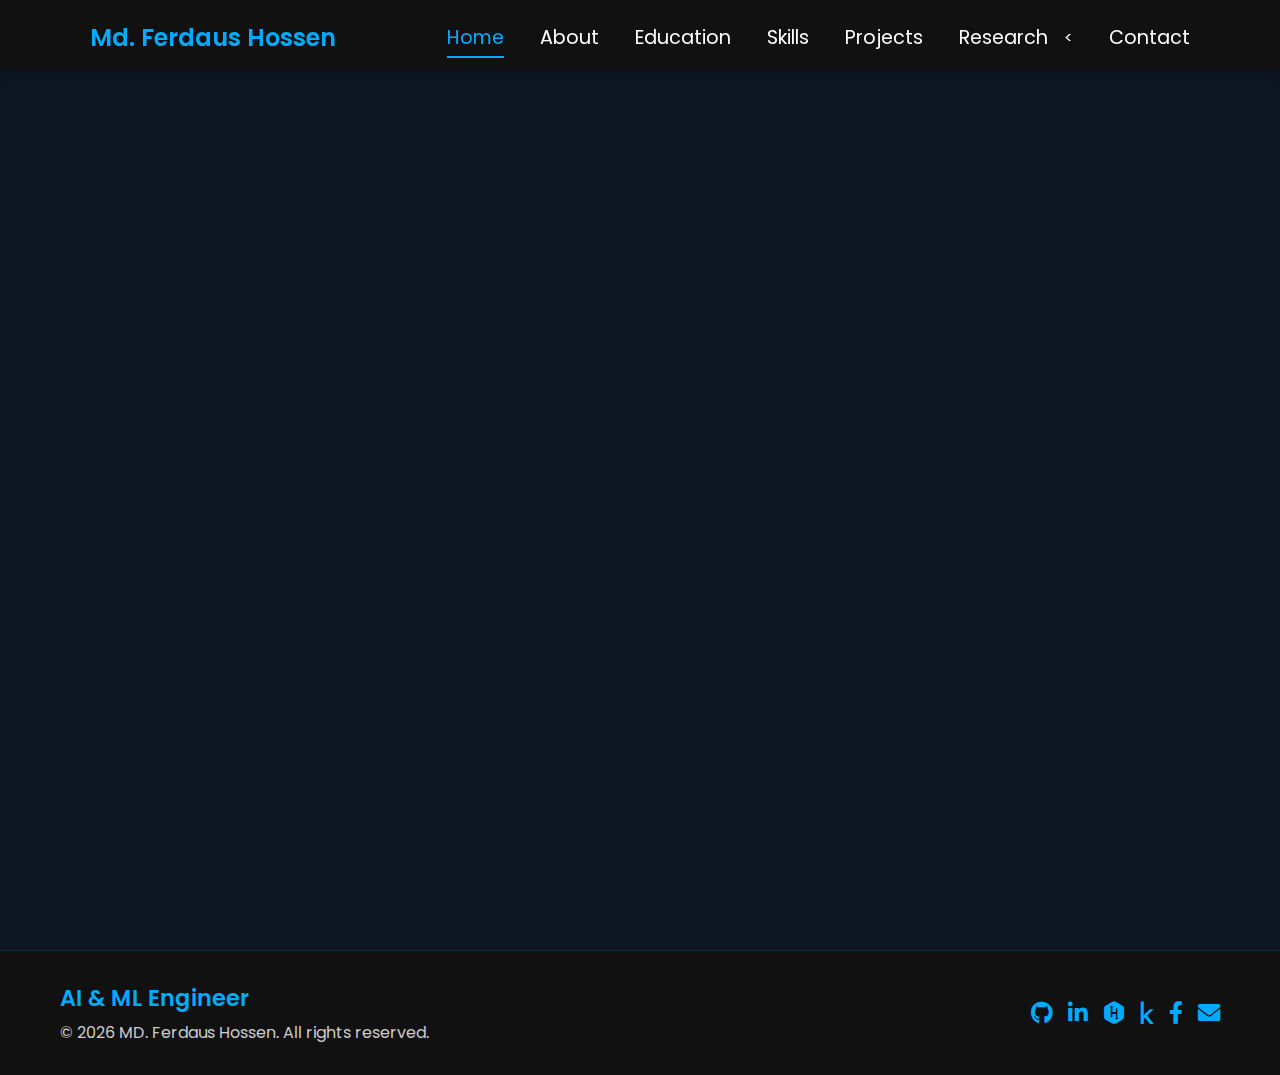
<file: index.html>
<!DOCTYPE html>
<html lang="en">

<head>
    <meta charset="UTF-8" />
    <meta name="viewport" content="width=device-width, initial-scale=1.0">
    <title>Home</title>

    <!-- Font Awesome for icons -->
    <link rel="stylesheet" href="https://cdnjs.cloudflare.com/ajax/libs/font-awesome/6.0.0/css/all.min.css" />
    <!-- Google Fonts -->
    <link href="https://fonts.googleapis.com/css2?family=Poppins:wght@300;400;600&display=swap" rel="stylesheet" />
    <link rel="stylesheet" href="style-responsive.css" />
</head>

<body>
    <!-- Navigation -->
    <header>
        <nav>
            <div class="logo">
                <a href="index.html">Md. Ferdaus Hossen</a>
            </div>
            <div class="hamburger" aria-label="Menu" aria-expanded="false" role="button" tabindex="0">
                <span class="bar"></span>
                <span class="bar"></span>
                <span class="bar"></span>
            </div>
            <ul class="nav-links">
                <li><a href="index.html" class="active">Home</a></li>
                <li><a href="about.html">About</a></li>
                <li><a href="education.html">Education</a></li>
                <li><a href="skills.html">Skills</a></li>
                <li><a href="projects.html">Projects</a></li>
                <li><a href="research.html">Research</a></li>
                < <li><a href="contact.html">Contact</a></li>
            </ul>
        </nav>
    </header>

    <!-- HERO SECTION -->
    <section class="hero-section">
        <!-- Profile Image at the top -->
        <div class="profile-image-container">
            <div class="blob-container">
                <img src="profile-image.png" alt="Md. Ferdaus Hossen" class="profile-image" />
            </div>
        </div>

        <!-- Content below the image -->
        <div class="hero-content">
            <h1>Hi, I'm <span id="typewriter-text">MD. Ferdaus Hossen</span></h1>
            <h2>AI & ML <span>ENGINEER</span></h2>
            <p class="hero-description">
                Computer Science & Engineering student. Specializing in Artificial Intelligence & Machine Learning.
            </p>
            <div class="hero-btns">
                <a href="skills.html" class="btn">View Projects</a>
                <a href="contact.html" class="btn-secondary">Contact Me</a>
            </div>
        </div>
    </section>

    <!-- Footer -->
    <footer>
        <div class="footer-content">
            <div class="footer-left">
                <h3>AI & ML Engineer</h3>
                <p>&copy; 2026 MD. Ferdaus Hossen. All rights reserved.</p>
            </div>
            <div class="footer-right">
                <div class="footer-socials">
                    <a href="https://github.com/Ferdaus71" class="social-icon"><i class="fab fa-github"></i></a>
                    <a href="https://www.linkedin.com/in/ferdaus71/" class="social-icon"><i class="fab fa-linkedin-in"></i></a>
                    <a href="https://www.hackerrank.com/profile/Ferdaus71" class="social-icon"><i class="fab fa-hackerrank"></i></a>
                    <a href="https://www.kaggle.com/ferdaushassan" class="social-icon"><i class="fab fa-kaggle"></i></a>
                    <a href="https://www.facebook.com/ferdaus.hassan.1184" class="social-icon"><i class="fab fa-facebook-f"></i></a>
                    <a href="mailto:smferdaushassan@gmail.com" class="social-icon"><i class="fas fa-envelope"></i></a>
                </div>
            </div>

        </div>
        </div>
    </footer>

    <!-- JavaScript -->
    <script src="navigation.js"></script>
</body>

</html>
</file>
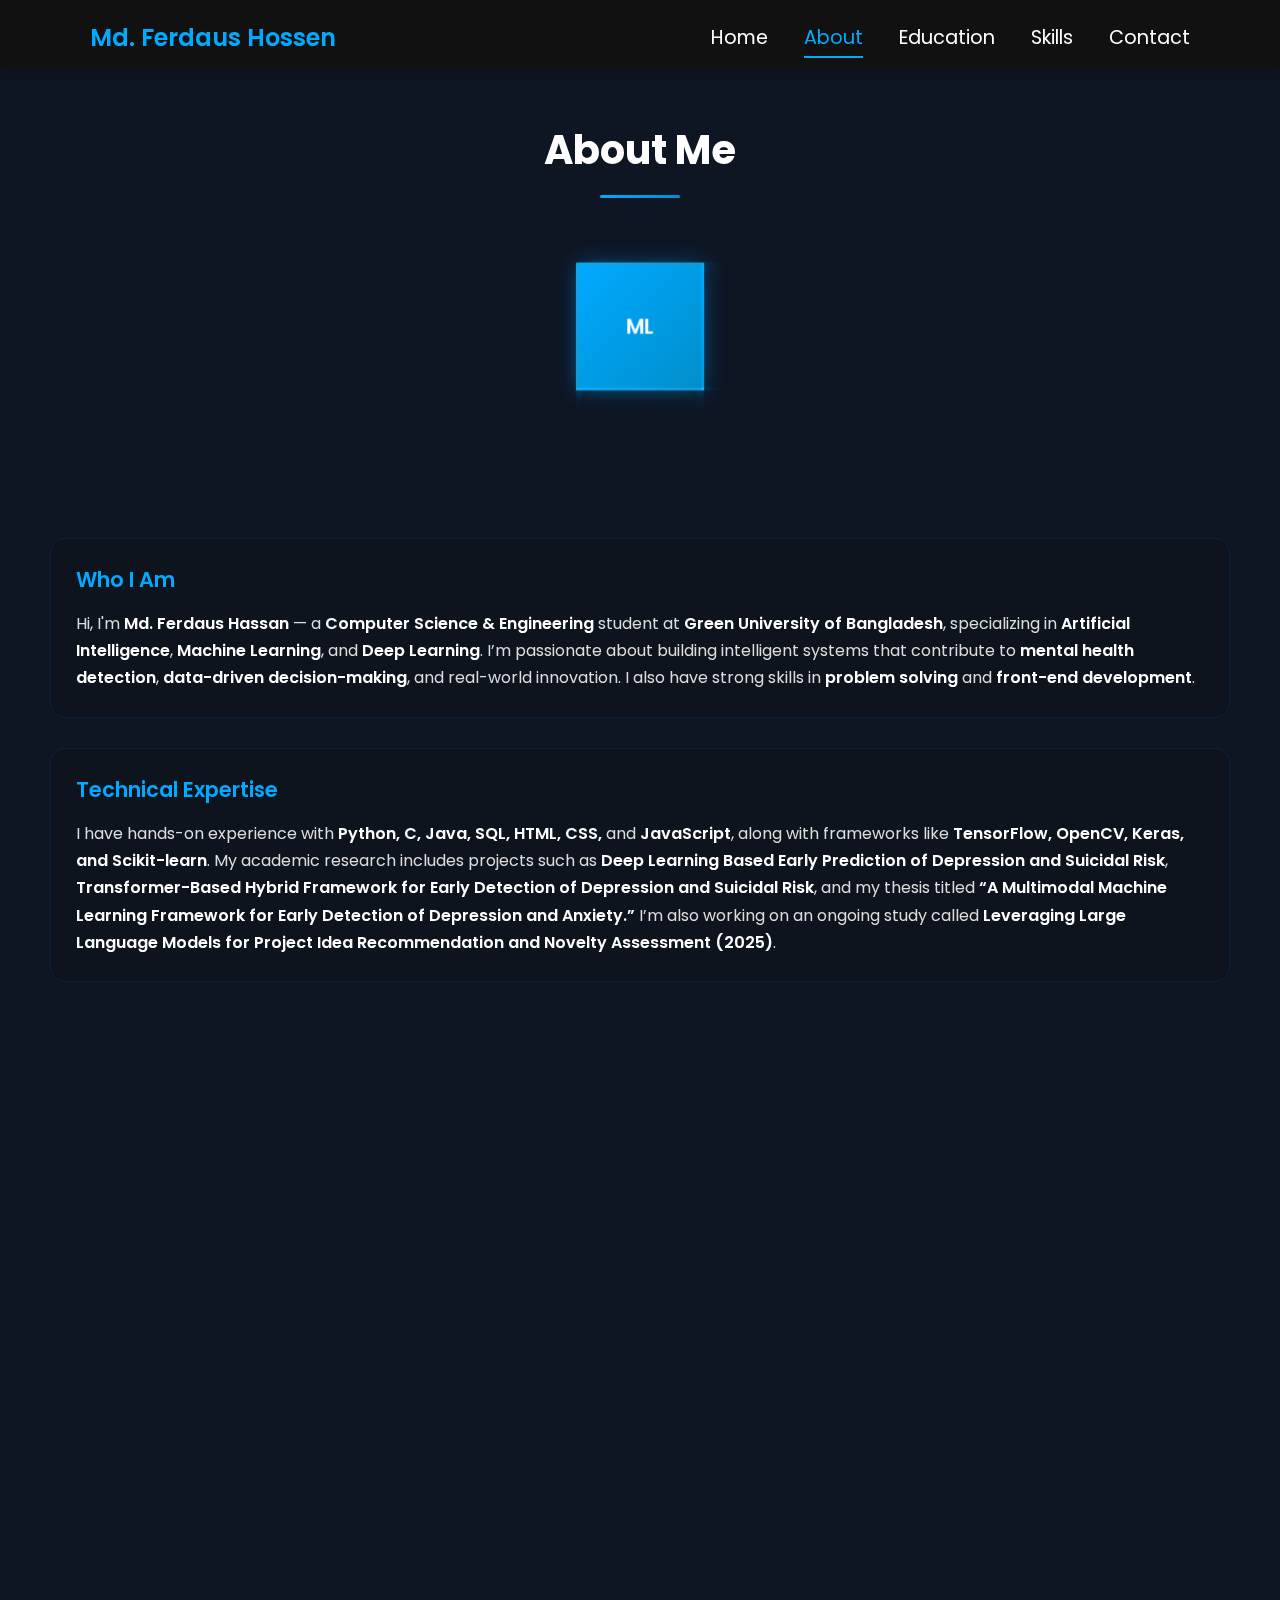
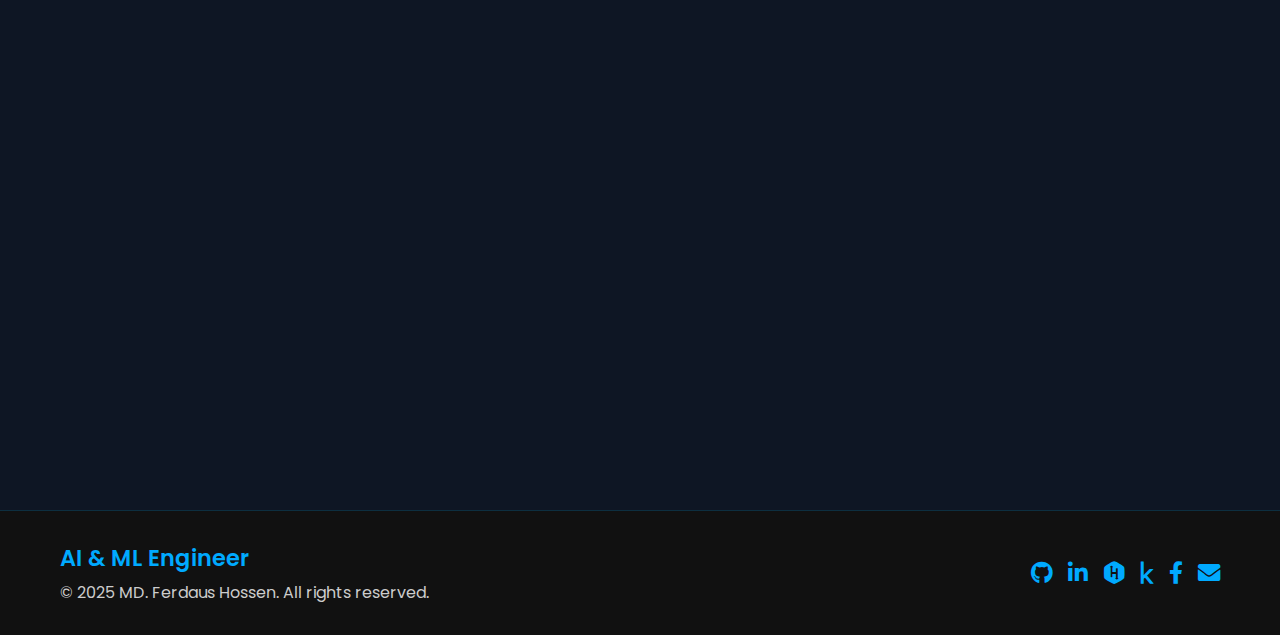
<file: about.html>
<!DOCTYPE html>
<html lang="en">

<head>
    <meta charset="UTF-8" />
    <meta name="viewport" content="width=device-width, initial-scale=1.0">
    <title>About</title>


    <link rel="stylesheet" href="https://cdnjs.cloudflare.com/ajax/libs/font-awesome/5.15.3/css/all.min.css" />
    <link href="https://fonts.googleapis.com/css2?family=Poppins:wght@300;400;600&display=swap" rel="stylesheet" />
    <link rel="stylesheet" href="style-responsive.css" />
</head>

<body>
    <!-- Navigation -->
    <header>
        <nav>
            <div class="logo">
                <a href="index.html">Md. Ferdaus Hossen</a>
            </div>
            <div class="hamburger" aria-label="Menu" aria-expanded="false" role="button" tabindex="0">
                <span class="bar"></span>
                <span class="bar"></span>
                <span class="bar"></span>
            </div>
            <ul class="nav-links">
                <li><a href="index.html">Home</a></li>
                <li><a href="about.html" class="active">About</a></li>
                <li><a href="education.html">Education</a></li>
                <li><a href="skills.html">Skills</a></li>
                <li><a href="contact.html">Contact</a></li>
            </ul>
        </nav>
    </header>

    <!-- About Section -->
    <section class="about-section">
        <div class="about-container">
            <div class="about-header">
                <h2>About Me</h2>
                <div class="about-3d-container">
                    <div class="cube">
                        <div class="face front">ML</div>
                        <div class="face back">AI</div>
                        <div class="face right">Python</div>
                        <div class="face left">Web</div>
                        <div class="face top">Data</div>
                        <div class="face bottom">SQL</div>
                    </div>
                </div>
            </div>

            <div class="about-content">
                <div class="about-text">
                    <div class="text-block">
                        <h3>Who I Am</h3>
                        <p>
                            Hi, I'm <strong>Md. Ferdaus Hassan</strong> — a <strong>Computer Science &amp; Engineering</strong> student at <strong>Green University of Bangladesh</strong>, specializing in <strong>Artificial Intelligence</strong>,
                            <strong>Machine Learning</strong>, and <strong>Deep Learning</strong>. I’m passionate about building intelligent systems that contribute to <strong>mental health detection</strong>, <strong>data-driven decision-making</strong>,
                            and real-world innovation. I also have strong skills in <strong>problem solving</strong> and <strong>front-end development</strong>.
                        </p>
                    </div>

                    <div class="text-block">
                        <h3>Technical Expertise</h3>
                        <p>
                            I have hands-on experience with <strong>Python, C, Java, SQL, HTML, CSS,</strong> and <strong>JavaScript</strong>, along with frameworks like <strong>TensorFlow, OpenCV, Keras, and Scikit-learn</strong>. My academic research
                            includes projects such as <strong>Deep Learning Based Early Prediction of Depression and Suicidal Risk</strong>,
                            <strong>Transformer-Based Hybrid Framework for Early Detection of Depression and Suicidal Risk</strong>, and my thesis titled
                            <strong>“A Multimodal Machine Learning Framework for Early Detection of Depression and Anxiety.”</strong> I’m also working on an ongoing study called <strong>Leveraging Large Language Models for Project Idea Recommendation and Novelty Assessment (2025)</strong>.
                        </p>
                    </div>

                    <div class="text-block">
                        <h3>Beyond Coding</h3>
                        <p>
                            Beyond technical work, I value <strong>leadership, collaboration,</strong> and <strong>community engagement</strong>. I’ve served as an <strong>Event Ambassador at Data Solution 360</strong> and actively participated in <strong>university events</strong>                            and <strong>volunteer programs</strong>, fostering teamwork and contributing to both academic and social initiatives.
                        </p>
                    </div>

                    <div class="text-block">
                        <h3>Personal Interests</h3>
                        <p>
                            Outside of tech, I enjoy <strong>cricket, badminton, gardening, traveling,</strong> and <strong>watching movies</strong>. I’m also deeply interested in exploring <strong>AI ethics, mental health research,</strong> and <strong>human-AI interaction</strong>.
                        </p>
                    </div>

                    <div class="text-block">
                        <h3>My Mission</h3>
                        <p>
                            My mission is to harness the power of <strong>Artificial Intelligence</strong>, <strong>Machine Learning</strong>, and <strong>Large Language Models</strong> to build scalable, ethical, and human-centered AI systems that make
                            a meaningful impact on society — especially in healthcare and mental well-being.
                        </p>
                    </div>
                </div>

                <div class="about-stats">
                    <div class="stat card-glow card-glow-hover card-glow-active">
                        <h3>1+</h3>
                        <p>Years Experience</p>
                    </div>
                    <div class="stat card-glow card-glow-hover card-glow-active">
                        <h3>7+</h3>
                        <p>Projects Completed</p>
                    </div>
                    <div class="stat card-glow card-glow-hover card-glow-active">
                        <h3>20+</h3>
                        <p>Happy Clients</p>
                    </div>
                </div>

                <div class="about-actions">
                    <a href="Ferdaus_s_CV.pdf" class="btn">Download CV</a>
                </div>
            </div>
        </div>
    </section>


    <!-- Footer -->
    <footer>
        <div class="footer-content">
            <div class="footer-left">
                <h3>AI & ML Engineer</h3>
                <p>&copy; 2025 MD. Ferdaus Hossen. All rights reserved.</p>
            </div>
            <div class="footer-right">
                <div class="footer-socials">
                    <a href="https://github.com/Ferdaus71" class="social-icon"><i class="fab fa-github"></i></a>
                    <a href="https://www.linkedin.com/in/ferdaus71/" class="social-icon"><i class="fab fa-linkedin-in"></i></a>
                    <a href="https://www.hackerrank.com/profile/Ferdaus71" class="social-icon"><i class="fab fa-hackerrank"></i></a>
                    <a href="https://www.kaggle.com/ferdaushassan" class="social-icon"><i class="fab fa-kaggle"></i></a>
                    <a href="https://www.facebook.com/ferdaus.hassan.1184" class="social-icon"><i class="fab fa-facebook-f"></i></a>
                    <a href="mailto:smferdaushassan@gmail.com" class="social-icon"><i class="fas fa-envelope"></i></a>
                </div>
            </div>

        </div>
        </div>
    </footer>

    <script src="navigation.js"></script>

</body>

</html>
</file>
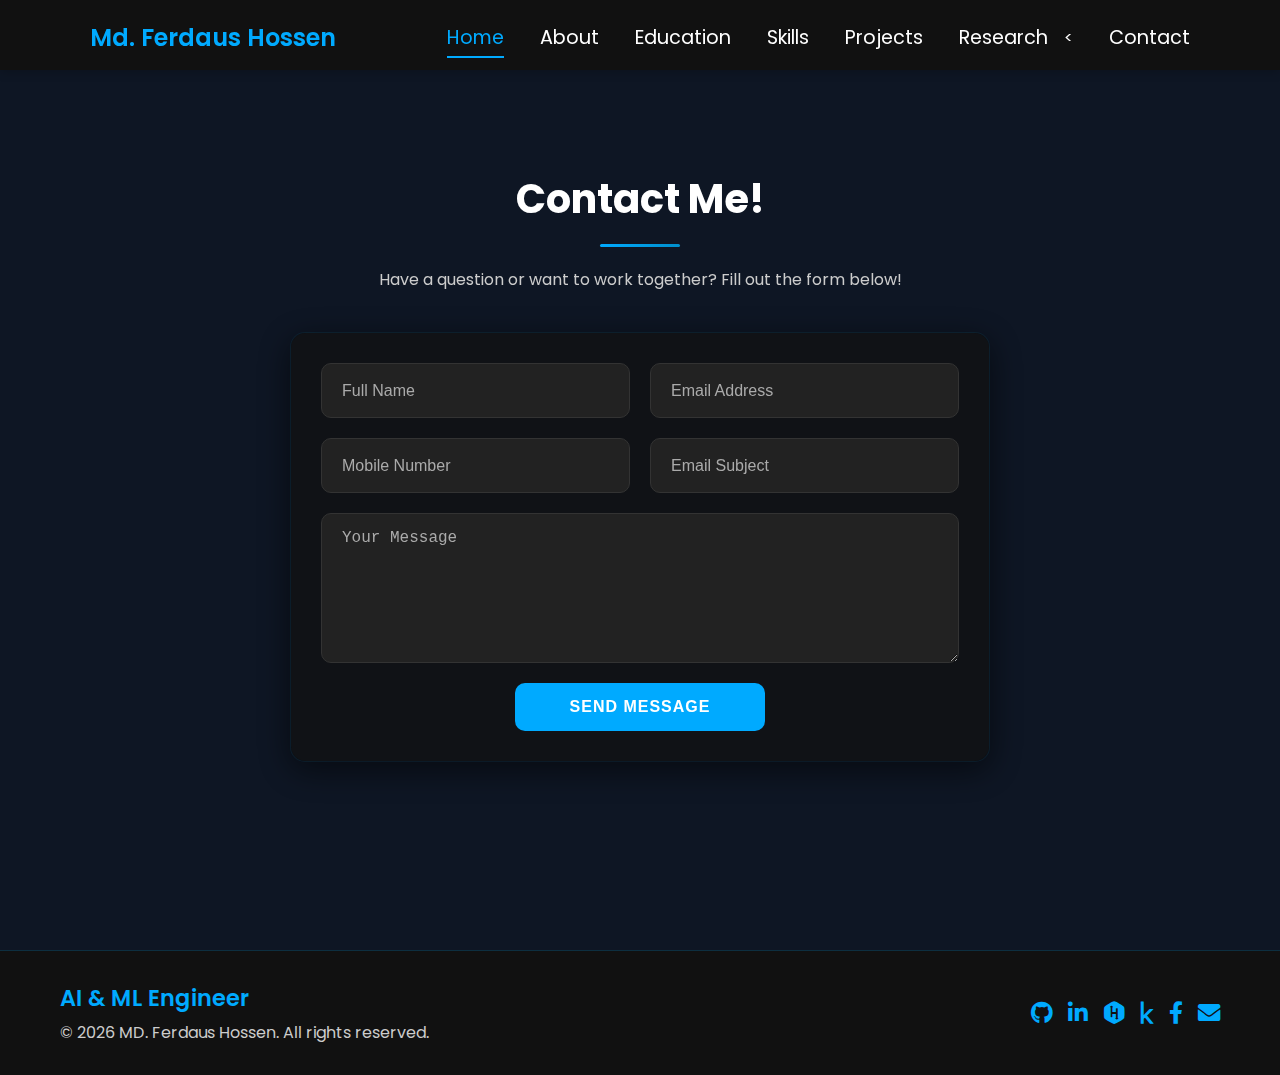
<file: contact.html>
<!DOCTYPE html>
<html lang="en">

<head>
    <meta charset="UTF-8" />
    <meta name="viewport" content="width=device-width, initial-scale=1.0">
    <title>Contact</title>
    <link rel="stylesheet" href="https://cdnjs.cloudflare.com/ajax/libs/font-awesome/5.15.3/css/all.min.css" />
    <link href="https://fonts.googleapis.com/css2?family=Poppins:wght@300;400;600&display=swap" rel="stylesheet" />
    <link rel="stylesheet" href="style-responsive.css" />
    <script src="navigation.js" defer></script>

</head>

<body>
    <!-- Navigation -->
    <header>
        <nav>
            <div class="logo">
                <a href="index.html">Md. Ferdaus Hossen</a>
            </div>
            <div class="hamburger" aria-label="Menu" aria-expanded="false" role="button" tabindex="0">
                <span class="bar"></span>
                <span class="bar"></span>
                <span class="bar"></span>
            </div>
            <ul class="nav-links">
                <li><a href="index.html" class="active">Home</a></li>
                <li><a href="about.html">About</a></li>
                <li><a href="education.html">Education</a></li>
                <li><a href="skills.html">Skills</a></li>
                <li><a href="projects.html">Projects</a></li>
                <li><a href="research.html">Research</a></li>
                < <li><a href="contact.html">Contact</a></li>
            </ul>
        </nav>
    </header>

    <!-- Contact Section -->
    <section class="contact-section">
        <h2>Contact Me!</h2>
        <p>Have a question or want to work together? Fill out the form below!</p>
        <div id="form-container" class="card-glow card-glow-hover card-glow-active">
            <form name="contactForm" onsubmit="handleSubmit(event)">
                <div class="form-row">
                    <input type="text" name="name" placeholder="Full Name" required />
                    <input type="email" name="email" placeholder="Email Address" required />
                </div>
                <div class="form-row">
                    <input type="tel" name="phone" placeholder="Mobile Number" required />
                    <input type="text" name="subject" placeholder="Email Subject" required />
                </div>
                <textarea name="message" placeholder="Your Message" rows="5" required></textarea>
                <button type="submit" class="contact-submit">Send Message</button>
            </form>
        </div>
        <div id="thank-you" class="thank-you-card">
            <h2>Thank You!</h2>
            <p>Your message has been sent successfully. I'll get back to you soon.</p>
        </div>
    </section>

    <!-- Footer -->
    <footer>
        <div class="footer-content">
            <div class="footer-left">
                <h3>AI & ML Engineer</h3>
                <p>&copy; 2026 MD. Ferdaus Hossen. All rights reserved.</p>
            </div>
            <div class="footer-right">
                <div class="footer-socials">
                    <a href="https://github.com/Ferdaus71" class="social-icon"><i class="fab fa-github"></i></a>
                    <a href="https://www.linkedin.com/in/ferdaus71/" class="social-icon"><i class="fab fa-linkedin-in"></i></a>
                    <a href="https://www.hackerrank.com/profile/Ferdaus71" class="social-icon"><i class="fab fa-hackerrank"></i></a>
                    <a href="https://www.kaggle.com/ferdaushassan" class="social-icon"><i class="fab fa-kaggle"></i></a>
                    <a href="https://www.facebook.com/ferdaus.hassan.1184" class="social-icon"><i class="fab fa-facebook-f"></i></a>
                    <a href="mailto:smferdaushassan@gmail.com" class="social-icon"><i class="fas fa-envelope"></i></a>
                </div>
            </div>

        </div>
        </div>
    </footer>
    <script>
        async function handleSubmit(event) {
            event.preventDefault();
            const form = event.target;
            const formData = new FormData(form);

            try {
                const response = await fetch(""
                    https: //formspree.io/f/mbdlwvae", {
                    method: "POST",
                    headers: {
                        'Accept': 'application/json',
                    },
                    body: formData,
                });

            if (response.ok) {
                document.getElementById('form-container').style.display = 'none';
                document.getElementById('thank-you').style.display = 'block';
            } else {
                alert('There was a problem submitting your message. Please try again.');
            }
        } catch (error) {
            console.error('Error:', error);
            alert('There was a problem submitting your message. Please try again.');
        }
        }
    </script>
</body>

</html>
</file>
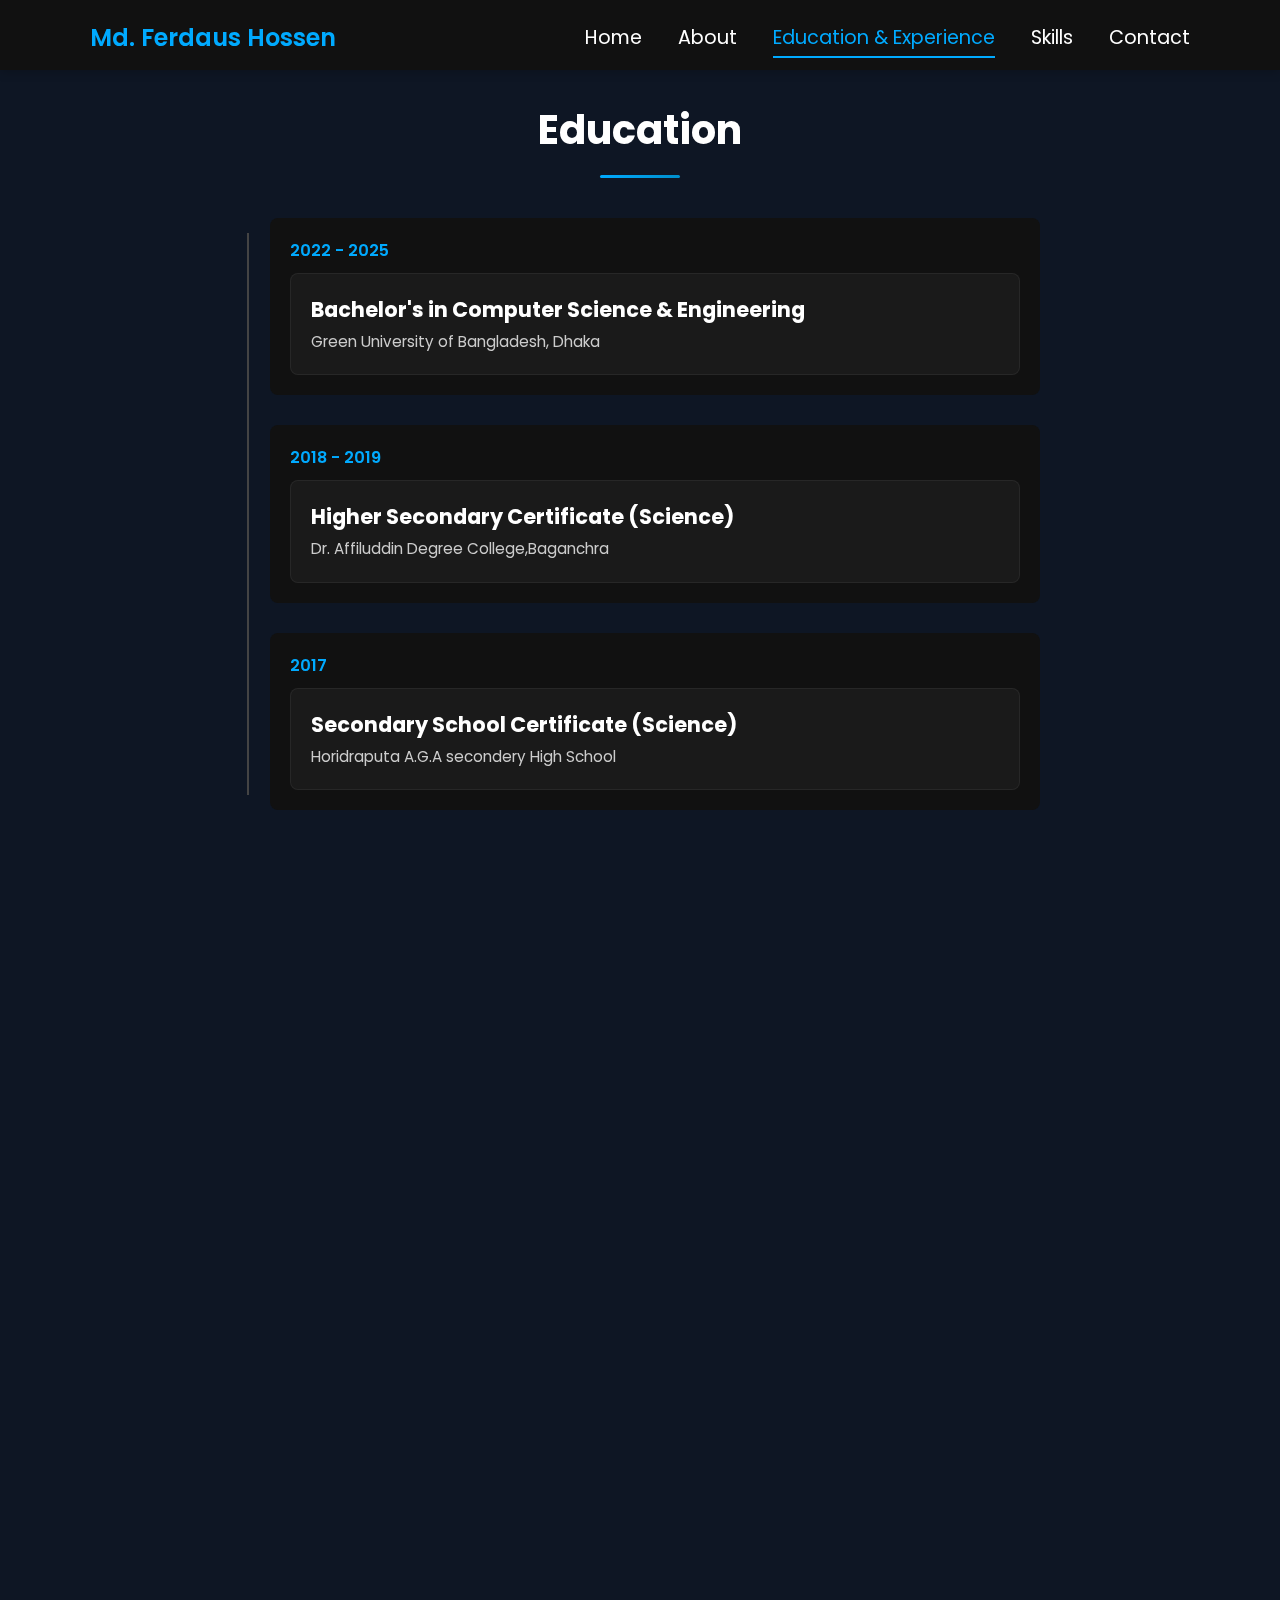
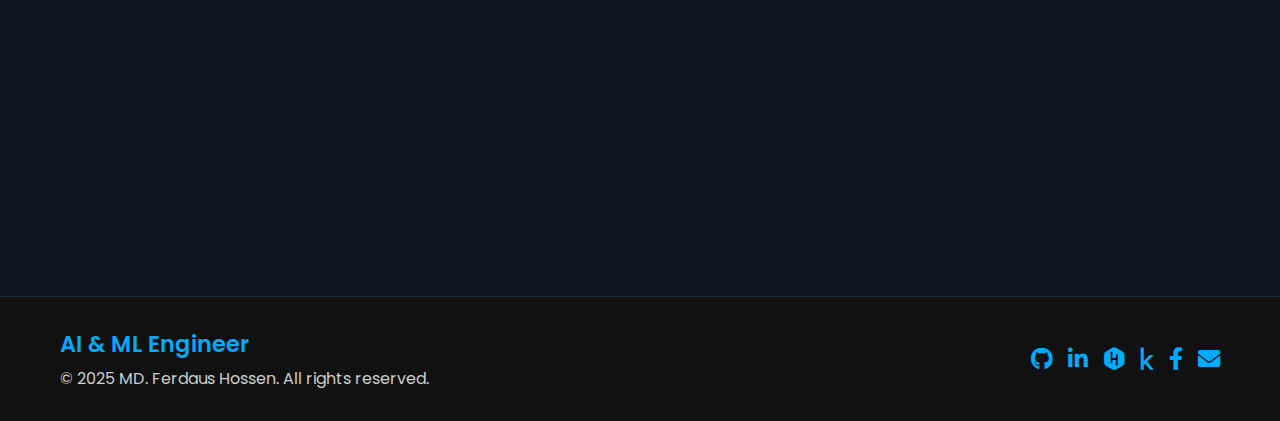
<file: education.html>
<!DOCTYPE html>
<html lang="en">

<head>
    <meta charset="UTF-8" />
    <title>Education & Experience</title>
    <meta name="viewport" content="width=device-width, initial-scale=1.0" />
    <!-- Font Awesome for icons -->
    <link rel="stylesheet" href="https://cdnjs.cloudflare.com/ajax/libs/font-awesome/5.15.3/css/all.min.css" />
    <!-- Google Fonts -->
    <link href="https://fonts.googleapis.com/css2?family=Poppins:wght@300;400;600&display=swap" rel="stylesheet" />
    <!-- Main CSS -->
    <link rel="stylesheet" href="style-responsive.css" />
</head>

<body>
    <!-- Navigation -->
    <header>
        <nav>
            <div class="logo">
                <a href="index.html">Md. Ferdaus Hossen</a>
            </div>
            <div class="hamburger">
                <span class="bar"></span>
                <span class="bar"></span>
                <span class="bar"></span>
            </div>
            <ul class="nav-links">
                <li><a href="index.html">Home</a></li>
                <li><a href="about.html">About</a></li>
                <li><a href="education.html" class="active">Education & Experience</a></li>
                <li><a href="skills.html">Skills</a></li>
                <li><a href="contact.html">Contact</a></li>
            </ul>
        </nav>
    </header>

    <!-- Education Section -->
    <section class="education-section">
        <h2>Education</h2>
        <div class="timeline">

            <!-- Timeline Item 2 -->
            <div class="timeline-item card-glow card-glow-hover card-glow-active">
                <div class="timeline-year">2022 - 2025</div>
                <div class="timeline-content">
                    <h3>Bachelor's in Computer Science & Engineering</h3>
                    <p>Green University of Bangladesh, Dhaka</p>
                </div>
            </div>
            <!-- Timeline Item 3 -->
            <div class="timeline-item card-glow card-glow-hover card-glow-active">
                <div class="timeline-year">2018 - 2019</div>
                <div class="timeline-content">
                    <h3>Higher Secondary Certificate (Science)</h3>
                    <p>Dr. Affiluddin Degree College,Baganchra</p>
                </div>
            </div>
            <!-- Timeline Item 4 -->
            <div class="timeline-item card-glow card-glow-hover card-glow-active">
                <div class="timeline-year">2017</div>
                <div class="timeline-content">
                    <h3>Secondary School Certificate (Science)</h3>
                    <p>Horidraputa A.G.A secondery High School</p>
                </div>
            </div>
            <!-- Additional Education Items as needed -->
        </div>
    </section>

    <!-- Experience Section -->
    <section class="experience-section">
        <style>
            .timeline-content h4 {
                margin: 5px 0 10px;
                font-size: 1rem;
                color: #f1eded;
            }
            
            .timeline-content p {
                font-size: 0.95rem;
                color: #ccc;
                line-height: 1.6;
            }
        </style>

        <h2>Experience</h2>
        <div class="timeline">
            <!-- Timeline Item 1 -->
            <div class="timeline-item card-glow card-glow-hover card-glow-active">
                <div class="timeline-year">18/10/2025 - present</div>
                <div class="timeline-content">
                    <h3>AI & ML Intern</h3>
                    <h4>ZanSoft Lab</h4>
                    <p>
                        Worked on developing intelligent systems using <strong>Machine Learning</strong> and <strong>Deep Learning</strong> models, focusing on <strong>data preprocessing, model training, and performance optimization</strong>. Contributed
                        to research involving <strong>mental health analysis</strong> and <strong>AI-driven predictive solutions</strong> under real-world datasets.
                    </p>
                </div>

            </div>
            <!-- Timeline Item 2 -->
            <div class="timeline-item card-glow card-glow-hover card-glow-active">
                <div class="timeline-year">30/10/2025 - 30/11/2025</div>
                <div class="timeline-content">
                    <h3>Machine Learning Intern</h3>
                    <h4>ZanSoft Lab</h4>
                    <p>Building and optimizing machine learning models using Python and TensorFlow to improve data-driven decision-making.</p>
                </div>
            </div>

            <!-- Timeline Item 3 -->
            <div class="timeline-item card-glow card-glow-hover card-glow-active">
                <div class="timeline-year">25/10/2025 - 25/1/2026</div>
                <div class="timeline-content">
                    <h3>Machine Learning Intern</h3>
                    <h4>ZanSoft Lab</h4>
                    <p>Designing and training ML models, analyzing datasets, and enhancing model efficiency through experimentation.</p>
                </div>
            </div>

            <!-- Additional Experience Items as needed -->
        </div>
    </section>
    <!-- Footer -->
    <footer>
        <div class="footer-content">
            <div class="footer-left">
                <h3>AI & ML Engineer</h3>
                <p>&copy; 2025 MD. Ferdaus Hossen. All rights reserved.</p>
            </div>
            <div class="footer-right">
                <div class="footer-socials">
                    <a href="https://github.com/Ferdaus71" class="social-icon"><i class="fab fa-github"></i></a>
                    <a href="https://www.linkedin.com/in/ferdaus71/" class="social-icon"><i class="fab fa-linkedin-in"></i></a>
                    <a href="https://www.hackerrank.com/profile/Ferdaus71" class="social-icon"><i class="fab fa-hackerrank"></i></a>
                    <a href="https://www.kaggle.com/ferdaushassan" class="social-icon"><i class="fab fa-kaggle"></i></a>
                    <a href="https://www.facebook.com/ferdaus.hassan.1184" class="social-icon"><i class="fab fa-facebook-f"></i></a>
                    <a href="mailto:smferdaushassan@gmail.com" class="social-icon"><i class="fas fa-envelope"></i></a>
                </div>
            </div>

        </div>
        </div>
    </footer>
    <!-- JavaScript for Scroll Animations -->
    <script src="navigation.js"></script>
    <script>
        // Use IntersectionObserver for fade-in effect on timeline items
        const observerOptions = {
            threshold: 0.1
        };

        const observer = new IntersectionObserver((entries, observer) => {
            entries.forEach(entry => {
                if (entry.isIntersecting) {
                    entry.target.classList.add("visible");
                    observer.unobserve(entry.target);
                }
            });
        }, observerOptions);

        document.querySelectorAll(".timeline-item").forEach(item => {
            observer.observe(item);
        });
    </script>
</body>

</html>
</file>
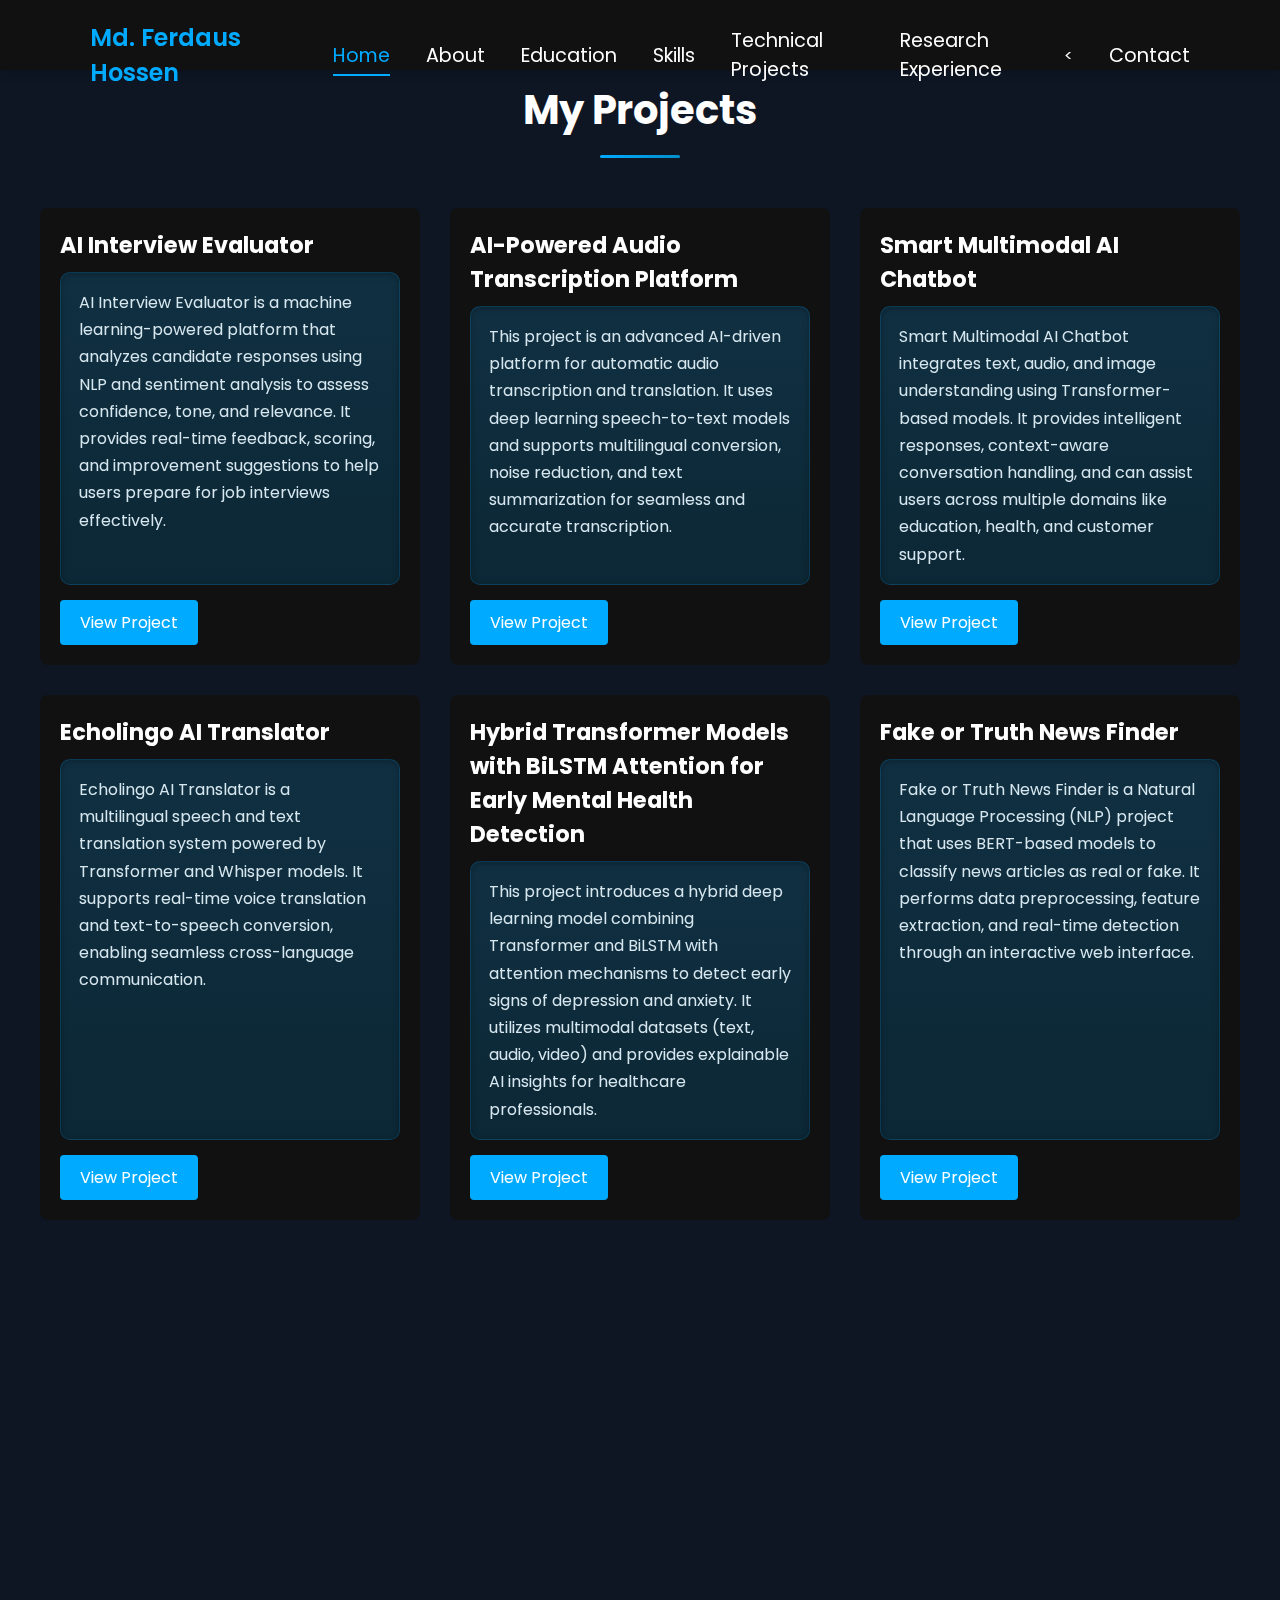
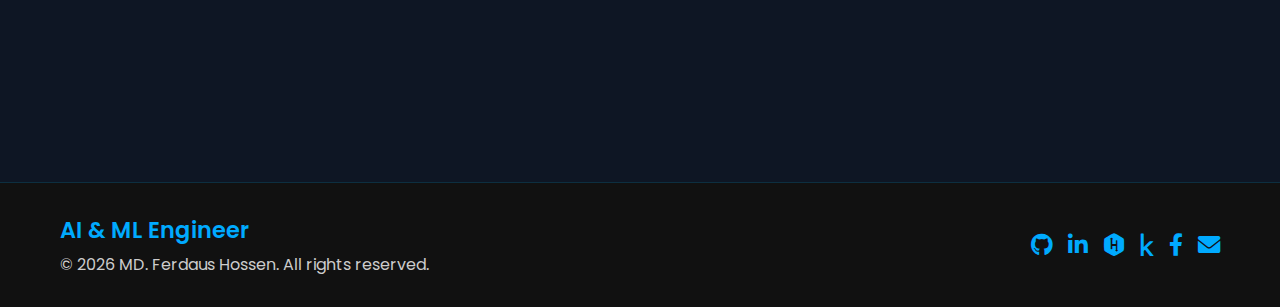
<file: projects.html>
<!DOCTYPE html>
<html lang="en">

<head>
    <meta charset="UTF-8" />
    <title>Skills</title>
    <meta name="viewport" content="width=device-width, initial-scale=1.0">
    <!-- Font Awesome for icons -->
    <link rel="stylesheet" href="https://cdnjs.cloudflare.com/ajax/libs/font-awesome/6.0.0/css/all.min.css" />
    <!-- Google Fonts -->
    <link href="https://fonts.googleapis.com/css2?family=Poppins:wght@300;400;600&display=swap" rel="stylesheet" />
    <link rel="stylesheet" href="style-responsive.css" />

    <!-- Navigation Script -->
    <script src="navigation.js" defer></script>
</head>

<body>
    <!-- Navigation -->
    <header>
        <nav>
            <div class="logo">
                <a href="index.html">Md. Ferdaus Hossen</a>
            </div>
            <div class="hamburger" aria-label="Menu" aria-expanded="false" role="button" tabindex="0">
                <span class="bar"></span>
                <span class="bar"></span>
                <span class="bar"></span>
            </div>
            <ul class="nav-links">
                <li><a href="index.html" class="active">Home</a></li>
                <li><a href="about.html">About</a></li>
                <li><a href="education.html">Education</a></li>
                <li><a href="skills.html">Skills</a></li>
                <li><a href="projects.html">Technical Projects</a></li>
                <li><a href="research.html">Research Experience</a></li>
                < <li><a href="contact.html">Contact</a></li>
            </ul>
        </nav>
    </header>
    <!-- Projects Section -->
    <section class="projects-section">
        <h2>My Projects</h2>
        <div class="projects-container">

            <!-- Project 1 -->
            <div class="project-card card-glow card-glow-hover card-glow-active">
                <h3>AI Interview Evaluator</h3>
                <p>
                    AI Interview Evaluator is a machine learning-powered platform that analyzes candidate responses using NLP and sentiment analysis to assess confidence, tone, and relevance. It provides real-time feedback, scoring, and improvement suggestions to help users
                    prepare for job interviews effectively.
                </p>
                <a href="https://github.com/Ferdaus71/AI-Interview-Evaluator" class="btn-project" target="_blank">
        View Project
      </a>
            </div>

            <!-- Project 2 -->
            <div class="project-card card-glow card-glow-hover card-glow-active">
                <h3>AI-Powered Audio Transcription Platform</h3>
                <p>
                    This project is an advanced AI-driven platform for automatic audio transcription and translation. It uses deep learning speech-to-text models and supports multilingual conversion, noise reduction, and text summarization for seamless and accurate transcription.
                </p>
                <a href="https://github.com/Ferdaus71/AI-Powered-Audio-Transcription-Platform" class="btn-project" target="_blank">
        View Project
      </a>
            </div>

            <!-- Project 3 -->
            <div class="project-card card-glow card-glow-hover card-glow-active">
                <h3>Smart Multimodal AI Chatbot</h3>
                <p>
                    Smart Multimodal AI Chatbot integrates text, audio, and image understanding using Transformer-based models. It provides intelligent responses, context-aware conversation handling, and can assist users across multiple domains like education, health, and
                    customer support.
                </p>
                <a href="https://github.com/Ferdaus71/Smart-Multimodal-AI-Chatbot" class="btn-project" target="_blank">
        View Project
      </a>
            </div>

            <!-- Project 4 -->
            <div class="project-card card-glow card-glow-hover card-glow-active">
                <h3>Echolingo AI Translator</h3>
                <p>
                    Echolingo AI Translator is a multilingual speech and text translation system powered by Transformer and Whisper models. It supports real-time voice translation and text-to-speech conversion, enabling seamless cross-language communication.
                </p>
                <a href="https://github.com/Ferdaus71/echolingo-ai-translator" class="btn-project" target="_blank">
        View Project
      </a>
            </div>

            <!-- Project 5 -->
            <div class="project-card card-glow card-glow-hover card-glow-active">
                <h3>Hybrid Transformer Models with BiLSTM Attention for Early Mental Health Detection</h3>
                <p>
                    This project introduces a hybrid deep learning model combining Transformer and BiLSTM with attention mechanisms to detect early signs of depression and anxiety. It utilizes multimodal datasets (text, audio, video) and provides explainable AI insights
                    for healthcare professionals.
                </p>
                <a href="https://github.com/Ferdaus71/Hybrid-Transformer-Models-with-BiLSTM-Attention-for-Early-Mental-Health-Detection." class="btn-project" target="_blank">
        View Project
      </a>
            </div>

            <!-- Project 6 -->
            <div class="project-card card-glow card-glow-hover card-glow-active">
                <h3>Fake or Truth News Finder</h3>
                <p>
                    Fake or Truth News Finder is a Natural Language Processing (NLP) project that uses BERT-based models to classify news articles as real or fake. It performs data preprocessing, feature extraction, and real-time detection through an interactive web interface.
                </p>
                <a href="https://github.com/Ferdaus71/Fake-or-Truth-News-Finder" class="btn-project" target="_blank">
        View Project
      </a>
            </div>

            <!-- Project 7 -->
            <div class="project-card card-glow card-glow-hover card-glow-active">
                <h3>Artificial Intelligence Simple Object Detection Project</h3>
                <p>
                    A beginner-friendly object detection project using OpenCV and TensorFlow that detects and classifies objects in real time. It supports bounding box visualization and live camera feed processing for educational and prototype applications.
                </p>
                <a href="https://github.com/Ferdaus71/Artificial-Intelligence-simple-Object-Detectione-project" class="btn-project" target="_blank">
        View Project
      </a>
            </div>

            <!-- Project 8 -->
            <div class="project-card card-glow card-glow-hover card-glow-active">
                <h3>Integrated Design Project</h3>
                <p>
                    Integrated Design Project combines multiple technologies to build an intelligent system with real-world applications in automation, AI, and data analytics. It demonstrates teamwork, innovation, and implementation of advanced algorithms in a practical
                    setup.
                </p>
                <a href="https://github.com/Ferdaus71/Integrated-Design-Project-" class="btn-project" target="_blank">
        View Project
      </a>
            </div>

        </div>
    </section>
    <!-- Footer -->
    <footer>
        <div class="footer-content">
            <div class="footer-left">
                <h3>AI & ML Engineer</h3>
                <p>&copy; 2026 MD. Ferdaus Hossen. All rights reserved.</p>
            </div>
            <div class="footer-right">
                <div class="footer-socials">
                    <a href="https://github.com/Ferdaus71" class="social-icon"><i class="fab fa-github"></i></a>
                    <a href="https://www.linkedin.com/in/ferdaus71/" class="social-icon"><i class="fab fa-linkedin-in"></i></a>
                    <a href="https://www.hackerrank.com/profile/Ferdaus71" class="social-icon"><i class="fab fa-hackerrank"></i></a>
                    <a href="https://www.kaggle.com/ferdaushassan" class="social-icon"><i class="fab fa-kaggle"></i></a>
                    <a href="https://www.facebook.com/ferdaus.hassan.1184" class="social-icon"><i class="fab fa-facebook-f"></i></a>
                    <a href="mailto:smferdaushassan@gmail.com" class="social-icon"><i class="fas fa-envelope"></i></a>
                </div>
            </div>

        </div>
        </div>
    </footer>

    <script src="navigation.js"></script>

</body>

</html>
</file>
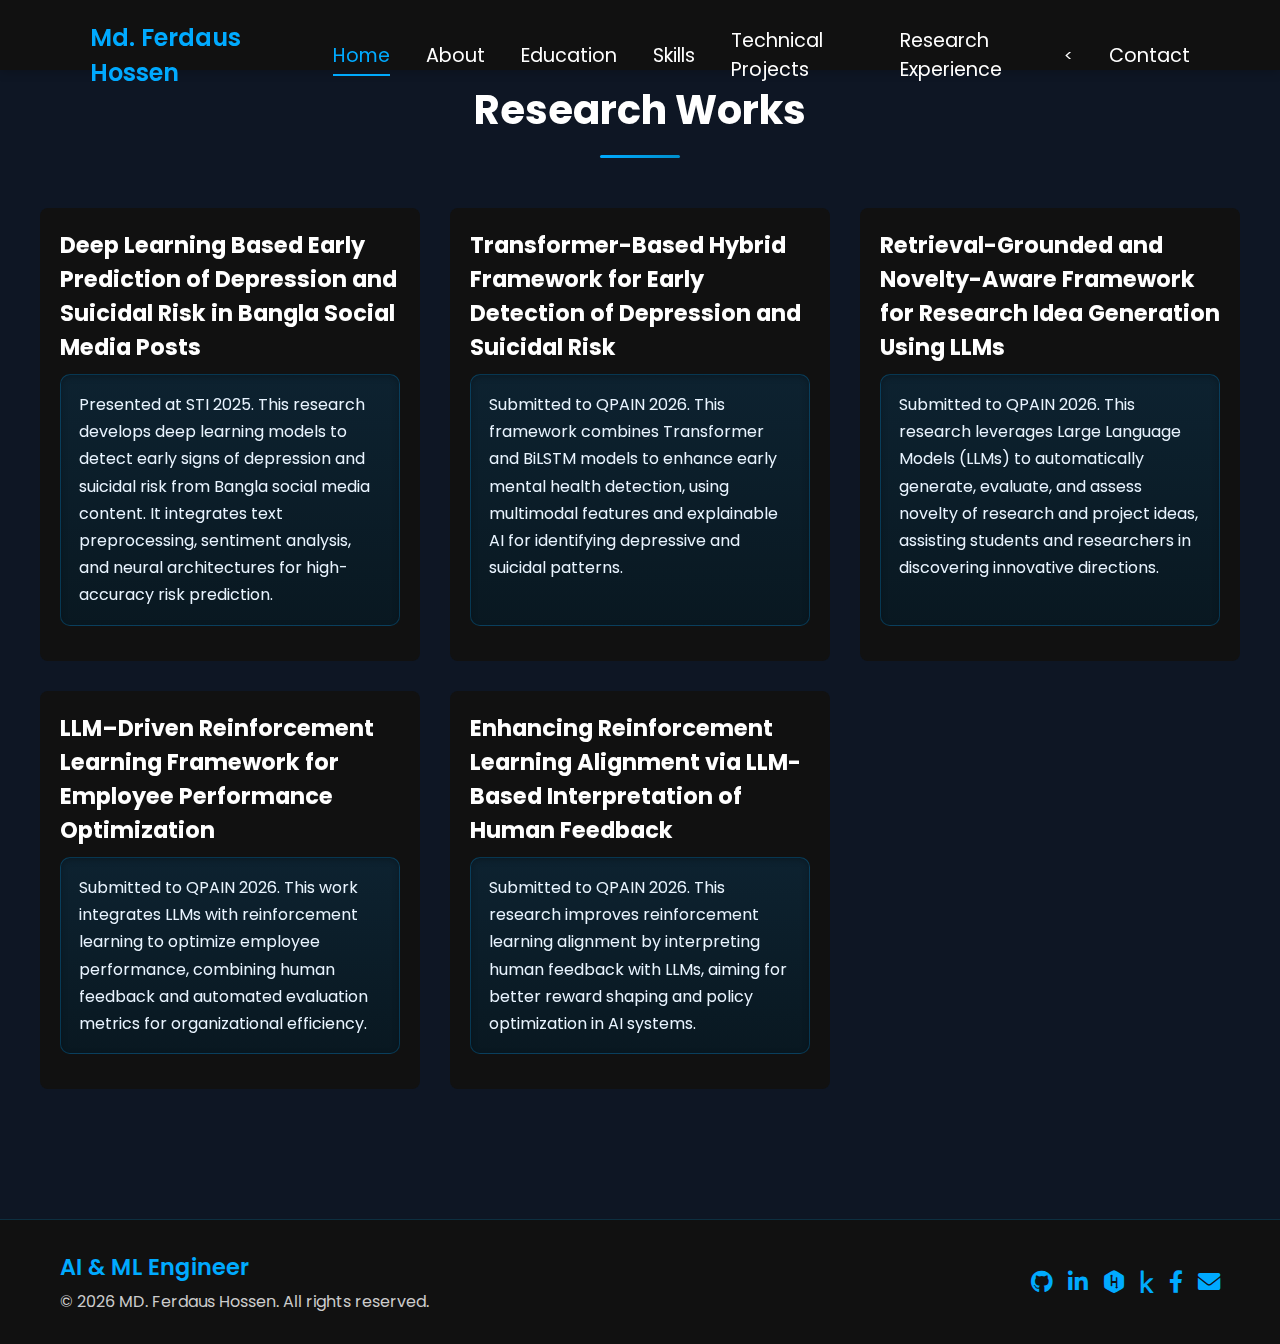
<file: research.html>
<!DOCTYPE html>
<html lang="en">

<head>
    <meta charset="UTF-8" />
    <title>Skills</title>
    <meta name="viewport" content="width=device-width, initial-scale=1.0">
    <!-- Font Awesome for icons -->
    <link rel="stylesheet" href="https://cdnjs.cloudflare.com/ajax/libs/font-awesome/6.0.0/css/all.min.css" />
    <!-- Google Fonts -->
    <link href="https://fonts.googleapis.com/css2?family=Poppins:wght@300;400;600&display=swap" rel="stylesheet" />
    <link rel="stylesheet" href="style-responsive.css" />

    <!-- Navigation Script -->
    <script src="navigation.js" defer></script>
</head>

<body>
    <!-- Navigation -->
    <header>
        <nav>
            <div class="logo">
                <a href="index.html">Md. Ferdaus Hossen</a>
            </div>
            <div class="hamburger" aria-label="Menu" aria-expanded="false" role="button" tabindex="0">
                <span class="bar"></span>
                <span class="bar"></span>
                <span class="bar"></span>
            </div>
            <ul class="nav-links">
                <li><a href="index.html" class="active">Home</a></li>
                <li><a href="about.html">About</a></li>
                <li><a href="education.html">Education</a></li>
                <li><a href="skills.html">Skills</a></li>
                <li><a href="projects.html">Technical Projects</a></li>
                <li><a href="research.html">Research Experience</a></li>
                < <li><a href="contact.html">Contact</a></li>
            </ul>
        </nav>
    </header>


    <!-- Research Section -->
    <section class="thesis-section">
        <h2>Research Works</h2>
        <div class="thesis-container">

            <!-- Research Card 1 -->
            <div class="thesis-card card-glow card-glow-hover card-glow-active">
                <h3>Deep Learning Based Early Prediction of Depression and Suicidal Risk in Bangla Social Media Posts</h3>
                <p>
                    Presented at STI 2025. This research develops deep learning models to detect early signs of depression and suicidal risk from Bangla social media content. It integrates text preprocessing, sentiment analysis, and neural architectures for high-accuracy
                    risk prediction.
                </p>
            </div>

            <!-- Research Card 2 -->
            <div class="thesis-card card-glow card-glow-hover card-glow-active">
                <h3>Transformer-Based Hybrid Framework for Early Detection of Depression and Suicidal Risk</h3>
                <p>
                    Submitted to QPAIN 2026. This framework combines Transformer and BiLSTM models to enhance early mental health detection, using multimodal features and explainable AI for identifying depressive and suicidal patterns.
                </p>
            </div>

            <!-- Research Card 3 -->
            <div class="thesis-card card-glow card-glow-hover card-glow-active">
                <h3>Retrieval-Grounded and Novelty-Aware Framework for Research Idea Generation Using LLMs</h3>
                <p>
                    Submitted to QPAIN 2026. This research leverages Large Language Models (LLMs) to automatically generate, evaluate, and assess novelty of research and project ideas, assisting students and researchers in discovering innovative directions.
                </p>
            </div>

            <!-- Research Card 4 -->
            <div class="thesis-card card-glow card-glow-hover card-glow-active">
                <h3>LLM–Driven Reinforcement Learning Framework for Employee Performance Optimization</h3>
                <p>
                    Submitted to QPAIN 2026. This work integrates LLMs with reinforcement learning to optimize employee performance, combining human feedback and automated evaluation metrics for organizational efficiency.
                </p>
            </div>

            <!-- Research Card 5 -->
            <div class="thesis-card card-glow card-glow-hover card-glow-active">
                <h3>Enhancing Reinforcement Learning Alignment via LLM-Based Interpretation of Human Feedback</h3>
                <p>
                    Submitted to QPAIN 2026. This research improves reinforcement learning alignment by interpreting human feedback with LLMs, aiming for better reward shaping and policy optimization in AI systems.
                </p>
            </div>

        </div>
    </section>


    <!-- Footer -->
    <footer>
        <div class="footer-content">
            <div class="footer-left">
                <h3>AI & ML Engineer</h3>
                <p>&copy; 2026 MD. Ferdaus Hossen. All rights reserved.</p>
            </div>
            <div class="footer-right">
                <div class="footer-socials">
                    <a href="https://github.com/Ferdaus71" class="social-icon"><i class="fab fa-github"></i></a>
                    <a href="https://www.linkedin.com/in/ferdaus71/" class="social-icon"><i class="fab fa-linkedin-in"></i></a>
                    <a href="https://www.hackerrank.com/profile/Ferdaus71" class="social-icon"><i class="fab fa-hackerrank"></i></a>
                    <a href="https://www.kaggle.com/ferdaushassan" class="social-icon"><i class="fab fa-kaggle"></i></a>
                    <a href="https://www.facebook.com/ferdaus.hassan.1184" class="social-icon"><i class="fab fa-facebook-f"></i></a>
                    <a href="mailto:smferdaushassan@gmail.com" class="social-icon"><i class="fas fa-envelope"></i></a>
                </div>
            </div>

        </div>
        </div>
    </footer>

    <script src="navigation.js"></script>

</body>

</html>
</file>
<file: style-responsive.css>
/* ========================================
   PORTFOLIO WEBSITE STYLES - CLEAN VERSION
   Organized and optimized for performance
   ======================================== */


/* ---------------------------
   BASIC RESET AND GLOBAL STYLES
   --------------------------- */

* {
    margin: 0;
    padding: 0;
    box-sizing: border-box;
}

body {
    font-family: "Poppins", sans-serif;
    background: #0e1624;
    color: #fff;
    scroll-behavior: smooth;
    font-size: 16px;
}


/* ---------------------------
     HEADER AND NAVIGATION
     --------------------------- */

header {
    background-color: #111;
    position: fixed;
    width: 100%;
    top: 0;
    left: 0;
    z-index: 1000;
    height: 70px;
    /* Fixed header height */
    box-shadow: 0 2px 10px rgba(0, 0, 0, 0.2);
    /* Optional: add shadow for better separation */
}

header:hover {
    background: #111;
}


/* Navigation Layout */

nav {
    display: flex;
    justify-content: space-between;
    align-items: center;
    padding: 20px 50px;
    max-width: 1200px;
    margin: 0 auto;
}

.logo {
    font-size: 1.5rem;
    font-weight: 600;
    color: #00aaff;
}

.logo a {
    color: #00aaff;
    text-decoration: none;
    transition: color 0.3s ease;
}

.logo a:hover {
    color: #008fcc;
}

.nav-links {
    list-style: none;
    display: flex;
}

.nav-links li {
    margin-left: 20px;
}

.nav-links a {
    color: #fff;
    text-decoration: none;
    transition: color 0.3s ease;
    padding: 5px 0;
    font-size: 1.2rem;
}

.nav-links a:hover {
    color: #00aaff;
}


/* Active link highlight */

.nav-links a.active {
    color: #00aaff;
    border-bottom: 2px solid #00aaff;
}


/* Hamburger Menu */

.hamburger {
    display: none;
    flex-direction: column;
    gap: 4px;
    cursor: pointer;
    width: 34px;
    height: 28px;
    align-items: center;
    justify-content: center;
}

.hamburger .bar {
    display: block;
    width: 28px;
    height: 3px;
    background-color: #fff;
    border-radius: 2px;
    transition: transform 0.3s ease, opacity 0.25s ease;
}

.hamburger:focus {
    outline: none;
    box-shadow: 0 0 0 3px rgba(0, 170, 255, 0.15);
    border-radius: 6px;
}


/* Hamburger Animation */

.hamburger.active .bar:nth-child(1) {
    transform: rotate(-45deg) translate(-5px, 6px);
}

.hamburger.active .bar:nth-child(2) {
    opacity: 0;
}

.hamburger.active .bar:nth-child(3) {
    transform: rotate(45deg) translate(-5px, -6px);
}


/* ---------------------------
     HERO SECTION
     --------------------------- */

.hero-section {
    display: flex;
    flex-direction: column;
    align-items: center;
    justify-content: center;
    min-height: 100vh;
    padding: 120px 20px 80px;
    /* Reduced top padding to 120px */
    text-align: center;
    max-width: 800px;
    margin: 0 auto;
    position: relative;
    z-index: 1;
    animation: fadeIn 0.8s ease forwards;
    opacity: 0;
}


/* Profile Image Container */

.profile-image-container {
    margin: 40px 0 30px;
    /* Added top margin to push content down */
    width: 100%;
    display: flex;
    justify-content: center;
    animation: fadeIn 0.8s ease 0.2s forwards;
    opacity: 0;
    position: relative;
    z-index: 1;
}

.profile-image {
    width: 220px;
    height: 220px;
    border-radius: 50%;
    object-fit: cover;
    border: 4px solid #333;
    box-shadow: 0 5px 15px rgba(0, 0, 0, 0.2), 0 0 0 4px rgba(0, 170, 255, 0.05);
    transition: transform 0.3s ease, box-shadow 0.3s ease;
}

.profile-image:hover {
    transform: scale(1.03);
    box-shadow: 0 8px 20px rgba(0, 0, 0, 0.2), 0 0 0 4px rgba(0, 170, 255, 0.1);
}


/* Hero Content */

.hero-content {
    width: 100%;
    max-width: 600px;
    margin: 0 auto;
}

.hero-content h1 {
    font-family: 'Montserrat', sans-serif;
    font-size: 3rem;
    font-weight: 700;
    margin: 0 0 12px 0;
    line-height: 1.2;
    color: #fff;
    animation: fadeInUp 0.8s ease 0.4s forwards;
    opacity: 0;
    letter-spacing: -0.5px;
    text-shadow: 0 2px 4px rgba(0, 0, 0, 0.15);
}

.hero-content h1 span {
    color: #00aaff;
}


/* Typewriter effect styles */

#typewriter-text {
    position: relative;
}

#typewriter-text::after {
    content: '|';
    color: #00aaff;
    animation: blink 1s infinite;
    margin-left: 2px;
}


/* Hide cursor when typing is complete */

#typewriter-text.typing-complete::after {
    display: none;
}

@keyframes blink {
    0%,
    50% {
        opacity: 1;
    }
    51%,
    100% {
        opacity: 0;
    }
}

.hero-content h2 {
    font-family: 'Montserrat', sans-serif;
    font-size: 2rem;
    font-weight: 600;
    margin: 0 0 35px 0;
    color: #ddd;
    animation: fadeInUp 0.8s ease 0.6s forwards;
    opacity: 0;
    letter-spacing: 0.5px;
    text-shadow: 0 1px 3px rgba(0, 0, 0, 0.1);
}

.hero-content h2 span {
    color: #00aaff;
}

.hero-content p {
    font-size: 1.25rem;
    line-height: 1.8;
    color: #d1d5db;
    margin: 0 auto 45px;
    max-width: 600px;
    animation: fadeInUp 0.8s ease 0.8s forwards;
    opacity: 0;
    padding: 0 25px;
    letter-spacing: 0.3px;
    font-weight: 400;
}


/* Hero Buttons */

.hero-btns {
    display: flex;
    gap: 20px;
    margin: 0 auto 40px;
    flex-wrap: wrap;
    justify-content: center;
    animation: fadeInUp 0.8s ease 1s forwards;
    opacity: 0;
    padding: 0 20px;
}

.hero-btns .btn {
    background: #00aaff;
    color: white;
    padding: 14px 32px;
    border: none;
    border-radius: 30px;
    font-size: 1.1rem;
    font-weight: 600;
    cursor: pointer;
    text-decoration: none;
    transition: all 0.3s cubic-bezier(0.25, 0.8, 0.25, 1);
    display: inline-flex;
    align-items: center;
    justify-content: center;
    min-width: 170px;
    position: relative;
    overflow: hidden;
    z-index: 1;
    box-shadow: 0 4px 15px rgba(0, 170, 255, 0.3);
    transform: translateY(0);
}

.hero-btns .btn:hover {
    transform: translateY(-2px);
    box-shadow: 0 6px 20px rgba(0, 170, 255, 0.4);
}

.hero-btns .btn:active {
    transform: translateY(1px);
    box-shadow: 0 2px 10px rgba(0, 170, 255, 0.2);
}

.hero-btns .btn::after {
    content: '';
    position: absolute;
    top: 50%;
    left: 50%;
    width: 0;
    height: 0;
    background: rgba(255, 255, 255, 0.1);
    border-radius: 50%;
    transform: translate(-50%, -50%);
    transition: width 0.6s ease, height 0.6s ease;
}

.hero-btns .btn:hover::after {
    width: 200%;
    height: 200%;
}

.hero-btns .btn::before {
    content: '';
    position: absolute;
    top: 0;
    left: 0;
    width: 0;
    height: 100%;
    background: rgba(255, 255, 255, 0.1);
    transition: width 0.3s ease;
    z-index: -1;
}

.hero-btns .btn:hover {
    transform: translateY(-3px);
    box-shadow: 0 6px 20px rgba(0, 170, 255, 0.4);
}

.hero-btns .btn:hover::before {
    width: 100%;
}

.hero-btns .btn-secondary {
    background: transparent;
    color: #00aaff;
    border: 2px solid rgba(0, 170, 255, 0.3);
    transition: all 0.3s cubic-bezier(0.4, 0, 0.2, 1);
}

.hero-btns .btn-secondary::before {
    content: '';
    position: absolute;
    top: 0;
    left: 0;
    width: 0;
    height: 100%;
    background: rgba(0, 170, 255, 0.1);
    transition: width 0.3s ease;
    z-index: -1;
}

.hero-btns .btn-secondary:hover {
    transform: translateY(-3px);
    border-color: #00aaff;
    box-shadow: 0 6px 20px rgba(0, 170, 255, 0.2);
}

.hero-btns .btn-secondary:hover::before {
    width: 100%;
}

.hero-btns .btn,
.hero-btns .btn-secondary {
    padding: 12px 24px;
    border-radius: 8px;
    text-decoration: none;
    font-weight: 600;
    transition: all 0.3s ease;
    opacity: 0;
    animation: slideInUp 0.8s ease forwards;
}

.hero-btns .btn {
    background: #00aaff;
    color: #fff;
    animation-delay: 0.8s;
}

.hero-btns .btn:hover {
    background: #008fcc;
    transform: translateY(-2px);
}

.hero-btns .btn-secondary {
    background: transparent;
    color: #00aaff;
    border: 2px solid #00aaff;
    animation-delay: 1s;
}

.hero-btns .btn-secondary:hover {
    background: #00aaff;
    color: #fff;
    transform: translateY(-2px);
}


/* Hero Social Icons */

.hero-socials {
    display: flex;
    flex-wrap: wrap;
    gap: 16px;
}

.hero-socials a {
    font-size: 1.2rem;
    color: #00aaff;
    transition: color 0.3s ease, transform 0.3s ease;
    opacity: 0;
    animation: fadeIn 0.5s ease forwards;
}

.hero-socials a:hover {
    color: #008fcc;
    transform: scale(1.1);
}


/* Staggered animation for social icons */

.hero-socials a:nth-child(1) {
    animation-delay: 1.2s;
}

.hero-socials a:nth-child(2) {
    animation-delay: 1.3s;
}

.hero-socials a:nth-child(3) {
    animation-delay: 1.4s;
}

.hero-socials a:nth-child(4) {
    animation-delay: 1.5s;
}

.hero-socials a:nth-child(5) {
    animation-delay: 1.6s;
}

.hero-socials a:nth-child(6) {
    animation-delay: 1.7s;
}

.hero-socials a:nth-child(7) {
    animation-delay: 1.8s;
}

.hero-socials a:nth-child(8) {
    animation-delay: 1.9s;
}

.hero-socials a:nth-child(9) {
    animation-delay: 2s;
}


/* Hero Right - Profile Image */

.hero-right {
    flex: 1;
    display: flex;
    justify-content: center;
    align-items: center;
}

.blob-container {
    width: 400px;
    height: 400px;
    position: relative;
    border-radius: 50%;
    display: flex;
    justify-content: center;
    align-items: center;
    background: transparent;
    transform-style: preserve-3d;
}

.blob-container img {
    width: 95%;
    height: 95%;
    object-fit: cover;
    border-radius: 50%;
    position: relative;
    z-index: 1;
    transition: all 0.5s ease;
    background: linear-gradient(45deg, #0e1624, #1a2a3a);
    padding: 5px;
    box-sizing: border-box;
    display: block;
    transform: translateZ(1px);
    backface-visibility: hidden;
}

.blob-container::before {
    content: '';
    position: absolute;
    width: 100%;
    height: 100%;
    border-radius: 50%;
    background: transparent;
    border: 3px solid rgba(0, 170, 255, 0.9);
    box-shadow: 0 0 16px rgba(0, 170, 255, 0.6), 0 0 30px rgba(0, 170, 255, 0.35);
    opacity: 0.95;
    box-sizing: border-box;
    z-index: 0;
    pointer-events: none;
}

.blob-container:hover img {
    transform: scale(1.02);
}

@media (hover: hover) {
    .blob-container:hover::before {
        opacity: 1;
        border-width: 4px;
        box-shadow: 0 0 22px rgba(0, 170, 255, 0.8), 0 0 45px rgba(0, 170, 255, 0.45);
        filter: brightness(1.15);
    }
}


/* ---------------------------
     ABOUT SECTION
     --------------------------- */

.about-section {
    padding: 120px 50px;
    background: #0e1624;
    min-height: 100vh;
    animation: fadeIn 0.8s ease forwards;
    opacity: 0;
}

.about-container {
    max-width: 1200px;
    margin: 0 auto;
}

.about-header {
    text-align: center;
    margin-bottom: 100px;
}

.about-section h2 {
    font-size: 2.5rem;
    margin-bottom: 50px;
    color: #fff;
    position: relative;
    display: inline-block;
}

.about-section h2::after {
    content: "";
    display: block;
    width: 80px;
    height: 3px;
    background: linear-gradient(90deg, #00aaff, #008fcc);
    margin: 15px auto 0;
    border-radius: 2px;
}

.about-3d-container {
    perspective: 1000px;
    display: flex;
    justify-content: center;
    margin: 20px 0 40px 0;
    animation: fadeIn 0.8s ease forwards;
}

.cube {
    position: relative;
    width: 120px;
    height: 120px;
    transform-style: preserve-3d;
    animation: spin 10s infinite linear;
    cursor: pointer;
    transition: transform 0.3s ease;
}

.cube:hover {
    animation-play-state: paused;
    transform: rotateX(15deg) rotateY(15deg);
}

.face {
    position: absolute;
    width: 120px;
    height: 120px;
    font-size: 1.2rem;
    font-weight: 600;
    color: #fff;
    display: flex;
    align-items: center;
    justify-content: center;
    background: linear-gradient(135deg, #00aaff, #008fcc);
    border: 2px solid rgba(255, 255, 255, 0.1);
    box-shadow: 0 0 20px rgba(0, 170, 255, 0.3);
}

.front {
    transform: translateZ(60px);
}

.back {
    transform: rotateY(180deg) translateZ(60px);
}

.right {
    transform: rotateY(90deg) translateZ(60px);
}

.left {
    transform: rotateY(-90deg) translateZ(60px);
}

.top {
    transform: rotateX(90deg) translateZ(60px);
}

.bottom {
    transform: rotateX(-90deg) translateZ(60px);
}

.about-content {
    display: grid;
    grid-template-columns: 1fr;
    gap: 40px;
    align-items: start;
}

.about-text {
    display: flex;
    flex-direction: column;
    gap: 30px;
}

.text-block {
    background: rgba(17, 17, 17, 0.3);
    padding: 25px;
    border-radius: 15px;
    border: 1px solid rgba(0, 170, 255, 0.1);
    transition: all 0.3s ease;
    text-align: left;
}

.text-block:hover {
    transform: translateY(-5px);
    box-shadow: 0 10px 30px rgba(0, 170, 255, 0.1);
    border-color: rgba(0, 170, 255, 0.3);
}

.text-block h3 {
    font-size: 1.3rem;
    color: #00aaff;
    margin-bottom: 15px;
    font-weight: 600;
}

.text-block p {
    font-size: 1rem;
    line-height: 1.7;
    color: #ddd;
    margin: 0;
}

.text-block strong {
    color: #fff;
    font-weight: 600;
}

.about-stats {
    display: grid;
    grid-template-columns: repeat(auto-fit, minmax(150px, 1fr));
    gap: 20px;
    margin: 40px 0;
}

.stat {
    background: rgba(17, 17, 17, 0.5);
    padding: 25px 15px;
    border-radius: 15px;
    border: 1px solid rgba(0, 170, 255, 0.2);
    transition: all 0.3s ease;
    text-align: center;
}

.stat:hover {
    transform: translateY(-5px);
    box-shadow: 0 10px 30px rgba(0, 170, 255, 0.2);
    border-color: #00aaff;
}

.stat h3 {
    font-size: 2rem;
    color: #00aaff;
    margin-bottom: 8px;
    font-weight: 700;
}

.stat p {
    color: #ccc;
    font-size: 0.9rem;
    font-weight: 500;
    margin: 0;
}

.about-actions {
    text-align: center;
    margin-top: 40px;
}

.about-actions .btn {
    background: linear-gradient(135deg, #00aaff, #008fcc);
    color: #fff;
    padding: 15px 30px;
    border-radius: 8px;
    text-decoration: none;
    font-weight: 600;
    transition: all 0.3s ease;
    display: inline-block;
    border: none;
    cursor: pointer;
}

.about-actions .btn:hover {
    background: linear-gradient(135deg, #008fcc, #006699);
    transform: translateY(-3px);
    box-shadow: 0 5px 15px rgba(0, 170, 255, 0.3);
}


/* ---------------------------
     SKILLS SECTION
     --------------------------- */

.skills-section {
    padding: 120px 20px;
    background: #0e1624;
    animation: fadeIn 0.8s ease forwards;
    opacity: 0;
}

.skills-section h2 {
    text-align: center;
    margin-bottom: 50px;
    font-size: 2.5rem;
    color: #fff;
    position: relative;
    display: inline-block;
    width: 100%;
}

.skills-section h2::after {
    content: "";
    display: block;
    width: 80px;
    height: 3px;
    background: linear-gradient(90deg, #00aaff, #008fcc);
    margin: 15px auto 0;
    border-radius: 2px;
}

.skills-container {
    display: flex;
    flex-wrap: wrap;
    justify-content: center;
    gap: 50px;
    max-width: 900px;
    margin: 0 auto;
}

.skills-box {
    flex: 1 1 300px;
    min-width: 300px;
    min-height: 400px;
    max-width: 400px;
    /* new - card styling to match image */
    background: #0b0f12;
    padding: 28px 24px;
    border-radius: 14px;
    border: 1px solid rgba(255, 255, 255, 0.04);
    box-shadow: 0 10px 30px rgba(2, 6, 23, 0.6), 0 2px 6px rgba(0, 0, 0, 0.6);
    color: #fff;
}


/* Enhanced Skills Section with Icons and Tooltips */

.skills-box h3 {
    font-size: 1.8rem;
    margin-bottom: 25px;
    color: #fff;
    display: flex;
    align-items: center;
    gap: 12px;
}

.skill-category-icon {
    font-size: 2rem;
    opacity: 0.9;
    filter: drop-shadow(0 0 8px rgba(0, 170, 255, 0.3));
}

.skill {
    margin-bottom: 20px;
    flex-shrink: 0;
    position: relative;
}

.skill:last-child {
    margin-bottom: 0;
}

.skill p {
    display: flex;
    justify-content: space-between;
    margin-bottom: 8px;
    font-weight: 600;
    color: #fff;
    cursor: help;
}

.skill p:hover::after {
    content: attr(data-percent);
    position: absolute;
    top: -35px;
    left: 50%;
    transform: translateX(-50%);
    background: rgba(0, 170, 255, 0.95);
    color: #fff;
    padding: 6px 12px;
    border-radius: 6px;
    font-size: 0.85rem;
    font-weight: 600;
    white-space: nowrap;
    z-index: 10;
    box-shadow: 0 4px 12px rgba(0, 170, 255, 0.3);
    animation: tooltipFadeIn 0.2s ease;
}

.skill p:hover::after::before {
    content: "";
    position: absolute;
    top: 100%;
    left: 50%;
    transform: translateX(-50%);
    border: 5px solid transparent;
    border-top-color: rgba(0, 170, 255, 0.95);
}

@keyframes tooltipFadeIn {
    from {
        opacity: 0;
        transform: translateX(-50%) translateY(5px);
    }
    to {
        opacity: 1;
        transform: translateX(-50%) translateY(0);
    }
}

.skill-bar {
    width: 100%;
    background: #2f394a;
    height: 10px;
    border-radius: 5px;
    overflow: hidden;
    position: relative;
}

.skill-progress {
    height: 100%;
    width: 0%;
    border-radius: 5px;
    transition: width 2s ease-out;
    position: relative;
    overflow: hidden;
}

.skill-progress::after {
    content: '';
    position: absolute;
    top: 0;
    left: 0;
    right: 0;
    bottom: 0;
    background: linear-gradient(90deg, transparent, rgba(255, 255, 255, 0.2), transparent);
    animation: shimmer 2s infinite;
}

@keyframes shimmer {
    0% {
        transform: translateX(-100%);
    }
    100% {
        transform: translateX(100%);
    }
}


/* Skill Progress Bars */

.skill-progress.html {
    background: #ffb400;
    width: 90%;
}

.skill-progress.css {
    background: #00bcd4;
    width: 75%;
}

.skill-progress.javascript {
    background: #f0db4f;
    width: 65%;
}

.skill-progress.python {
    background: #306998;
    width: 85%;
}

.skill-progress.c {
    background: #1ab915;
    width: 80%;
}

.skill-progress.java {
    background: #f44336;
    width: 70%;
}

.skill-progress.data-analyst {
    background: #ff4081;
    width: 95%;
}

.skill-progress.frontend {
    background: #673ab7;
    width: 75%;
}

.skill-progress.machine-learning {
    background: #8bc34a;
    width: 85%;
}

.skill-progress.problem-solving {
    background: #ff5722;
    width: 60%;
}

.skill-progress.office {
    background: #009688;
    width: 80%;
}

.skill-progress.graphic-design {
    background: #3f51b5;
    width: 65%;
}

.skill span {
    transition: all 0.3s ease;
}


/* ---------------------------
     PROJECTS SECTION
     --------------------------- */

.projects-section {
    padding: 80px 20px;
    background: #0e1624;
    text-align: center;
    animation: fadeIn 0.8s ease forwards;
    opacity: 0;
}

.projects-section h2 {
    font-size: 2.5rem;
    color: #fff;
    margin-bottom: 50px;
    position: relative;
    display: inline-block;
    width: 100%;
    text-align: center;
}

.projects-section h2::after {
    content: "";
    display: block;
    width: 80px;
    height: 3px;
    background: linear-gradient(90deg, #00aaff, #008fcc);
    margin: 15px auto 0;
    border-radius: 2px;
}

.projects-container {
    display: grid;
    grid-template-columns: repeat(auto-fit, minmax(280px, 1fr));
    gap: 30px;
    max-width: 1200px;
    margin: 0 auto;
    align-items: stretch;
    /* equal heights */
}

.project-card {
    background: #111;
    border-radius: 8px;
    padding: 20px;
    text-align: left;
    transition: transform 0.3s ease, box-shadow 0.3s ease;
    min-height: 350px;
    max-height: none;
    /* allow card to grow with content */
    display: flex;
    flex-direction: column;
    overflow: hidden;
    /* keep inner decoration inside */
}

.project-card:hover {
    transform: translateY(-5px);
    box-shadow: 0 10px 20px rgba(0, 0, 0, 0.3);
}

.project-card h3 {
    font-size: 1.4rem;
    margin-bottom: 10px;
    color: #fff;
    flex-shrink: 0;
}

.project-card p {
    font-size: 1rem;
    line-height: 1.7;
    color: #d7e7ef;
    /* better contrast */
    margin-bottom: 15px;
    flex-grow: 1;
    display: block;
    background: linear-gradient(180deg, #103042, #0c2735);
    padding: 16px 18px;
    border-radius: 10px;
    border: 1px solid rgba(0, 170, 255, 0.15);
    box-shadow: inset 0 2px 6px rgba(0, 0, 0, 0.25);
}

.btn-project {
    display: inline-block;
    padding: 10px 20px;
    background: #00aaff;
    color: #fff;
    text-decoration: none;
    border-radius: 4px;
    transition: background 0.3s ease;
    margin-top: auto;
    align-self: flex-start;
}

.btn-project:hover {
    background: #008fcc;
}


/* ---------------------------
     THESIS SECTION
     --------------------------- */

.thesis-section {
    padding: 80px 20px;
    background: #0e1624;
    text-align: center;
    animation: fadeIn 0.8s ease forwards;
    opacity: 0;
}

.thesis-section h2 {
    font-size: 2.5rem;
    color: #fff;
    margin-bottom: 50px;
    position: relative;
    display: inline-block;
    width: 100%;
    text-align: center;
}

.thesis-section h2::after {
    content: "";
    display: block;
    width: 80px;
    height: 3px;
    background: linear-gradient(90deg, #00aaff, #008fcc);
    margin: 15px auto 0;
    border-radius: 2px;
}

.thesis-container {
    display: grid;
    grid-template-columns: repeat(auto-fit, minmax(320px, 1fr));
    /* equal-width tracks */
    gap: 30px;
    max-width: 1200px;
    /* allow comfortable two-column layout */
    margin: 0 auto;
    align-items: stretch;
    /* equal heights across row */
}

.thesis-card {
    background: #111;
    border-radius: 8px;
    padding: 20px;
    text-align: left;
    transition: transform 0.3s ease, box-shadow 0.3s ease;
    min-height: 320px;
    max-height: none;
    /* allow growth to avoid overflow */
    display: flex;
    flex-direction: column;
    justify-self: center;
    /* keep centered within grid */
    overflow: hidden;
    height: 100%;
}

.thesis-card:hover {
    transform: translateY(-5px);
    box-shadow: 0 10px 20px rgba(0, 0, 0, 0.3);
}

.thesis-card h3 {
    font-size: 1.4rem;
    margin-bottom: 10px;
    color: #fff;
    flex-shrink: 0;
}

.thesis-card p {
    font-size: 1rem;
    line-height: 1.7;
    color: #e9f4ff;
    /* high-contrast text */
    margin-bottom: 15px;
    flex-grow: 1;
    display: block;
    background: linear-gradient(180deg, #0d2230, #091821);
    /* deep navy for clarity */
    padding: 16px 18px;
    border-radius: 10px;
    border: 1px solid rgba(0, 170, 255, 0.22);
    box-shadow: inset 0 2px 6px rgba(0, 0, 0, 0.25);
}

.btn-thesis {
    display: inline-block;
    padding: 10px 20px;
    background: #00aaff;
    color: #fff;
    text-decoration: none;
    border-radius: 4px;
    transition: background 0.3s ease;
    margin-top: auto;
    align-self: flex-start;
}

.btn-thesis:hover {
    background: #008fcc;
}


/* ---------------------------
     CERTIFICATIONS SECTION
     --------------------------- */

.certifications-section {
    padding: 80px 20px;
    background: #0e1624;
    text-align: center;
    animation: fadeIn 0.8s ease forwards;
    opacity: 0;
}

.certifications-section h2 {
    font-size: 2.5rem;
    color: #fff;
    margin-bottom: 50px;
    position: relative;
    display: inline-block;
    width: 100%;
    text-align: center;
}

.certifications-section h2::after {
    content: "";
    display: block;
    width: 80px;
    height: 3px;
    background: linear-gradient(90deg, #00aaff, #008fcc);
    margin: 15px auto 0;
    border-radius: 2px;
}

.certifications-container {
    display: grid;
    grid-template-columns: repeat(auto-fit, minmax(280px, 1fr));
    gap: 30px;
    max-width: 1200px;
    margin: 0 auto;
}

.certification-card {
    background: #111;
    border-radius: 12px;
    padding: 20px;
    text-align: center;
    transition: transform 0.3s ease, box-shadow 0.3s ease;
    position: relative;
    overflow: hidden;
    min-height: 350px;
    max-height: 400px;
    display: flex;
    flex-direction: column;
}

.certification-card:hover {
    transform: translateY(-5px);
    box-shadow: 0 10px 20px rgba(0, 0, 0, 0.3);
}

.cert-image-container {
    position: relative;
    width: 100%;
    height: 180px;
    margin-bottom: 0;
    overflow: hidden;
    border-radius: 8px;
    flex-shrink: 0;
}

.cert-image {
    width: 100%;
    height: 100%;
    object-fit: cover;
    transition: transform 0.3s ease;
}

.certification-card:hover .cert-image {
    transform: scale(1.05);
}

.cert-overlay {
    display: none;
}

.view-cert-btn {
    background: rgba(0, 170, 255, 0.9);
    color: #fff;
    border: none;
    padding: 10px 20px;
    border-radius: 6px;
    cursor: pointer;
    font-size: 0.9rem;
    font-weight: 600;
    transition: all 0.3s ease;
    display: inline-flex;
    align-items: center;
    gap: 8px;
    margin-top: auto;
    width: auto;
    align-self: center;
}

.view-cert-btn:hover {
    background: #00aaff;
    transform: translateY(-2px);
    box-shadow: 0 5px 15px rgba(0, 170, 255, 0.3);
}

.cert-info {
    text-align: center;
    padding: 15px 0;
    flex-grow: 1;
    display: flex;
    flex-direction: column;
    justify-content: center;
}

.cert-info h3 {
    font-size: 1.2rem;
    margin-bottom: 8px;
    color: #fff;
    font-weight: 600;
}

.cert-issuer {
    color: #00aaff;
    font-size: 0.9rem;
    margin-bottom: 4px;
    font-weight: 500;
}

.cert-date {
    color: #ccc;
    font-size: 0.85rem;
    margin-bottom: 15px;
}


/* Certificate Modal */

.cert-modal {
    display: none;
    position: fixed;
    z-index: 10000;
    left: 0;
    top: 0;
    width: 100%;
    height: 100%;
    background-color: rgba(0, 0, 0, 0.9);
    animation: fadeIn 0.3s ease;
}

.cert-modal-content {
    background-color: #111;
    margin: 5% auto;
    padding: 0;
    border: 1px solid #333;
    border-radius: 12px;
    width: 90%;
    max-width: 800px;
    max-height: 90vh;
    overflow-y: auto;
    position: relative;
    box-shadow: 0 10px 30px rgba(0, 0, 0, 0.5);
}

.cert-close {
    color: #fff;
    float: right;
    font-size: 28px;
    font-weight: bold;
    position: absolute;
    top: 10px;
    right: 20px;
    z-index: 10001;
    cursor: pointer;
    background: rgba(0, 0, 0, 0.5);
    width: 40px;
    height: 40px;
    border-radius: 50%;
    display: flex;
    align-items: center;
    justify-content: center;
    transition: all 0.3s ease;
}

.cert-close:hover,
.cert-close:focus {
    color: #00aaff;
    background: rgba(0, 170, 255, 0.2);
    transform: scale(1.1);
}

.cert-modal-header {
    padding: 20px;
    background: #1a1a1a;
    border-bottom: 1px solid #333;
    text-align: center;
}

.cert-modal-header h2 {
    color: #00aaff;
    margin-bottom: 10px;
    font-size: 1.5rem;
}

.cert-modal-header p {
    color: #ccc;
    margin-bottom: 5px;
    font-size: 0.9rem;
}

.cert-modal-body {
    padding: 20px;
    text-align: center;
}

.cert-modal-image {
    max-width: 100%;
    max-height: 60vh;
    border-radius: 8px;
    box-shadow: 0 5px 15px rgba(0, 0, 0, 0.3);
}


/* ---------------------------
     EDUCATION & EXPERIENCE SECTION
     --------------------------- */

.education-section,
.experience-section {
    margin-top: 100px;
    width: 100%;
    animation: fadeIn 0.8s ease forwards;
    opacity: 0;
}

.education-section h2,
.experience-section h2 {
    font-size: 2.5rem;
    margin-bottom: 40px;
    text-align: center;
    color: #fff;
    position: relative;
    display: inline-block;
    width: 100%;
}

.education-section h2::after,
.experience-section h2::after {
    content: "";
    display: block;
    width: 80px;
    height: 3px;
    background: linear-gradient(90deg, #00aaff, #008fcc);
    margin: 15px auto 0;
    border-radius: 2px;
}

.timeline {
    max-width: 800px;
    margin: 0 auto;
    position: relative;
    padding-left: 30px;
}

.timeline::before {
    content: "";
    position: absolute;
    left: 7px;
    top: 15px;
    height: calc(100% - 30px);
    width: 2px;
    background: #444;
}

.timeline-item {
    position: relative;
    background: #111;
    margin-bottom: 30px;
    padding: 20px;
    border-radius: 8px;
    transition: transform 0.6s ease, box-shadow 0.3s ease;
    transform: translateY(50px);
    opacity: 0;
}

.timeline-item.visible {
    transform: translateY(0);
    opacity: 1;
}

@media (hover: hover) {
    .timeline-item:hover {
        transform: scale(1.02);
        box-shadow: 0 10px 20px rgba(0, 0, 0, 0.3);
    }
}

.timeline-year {
    font-size: 1rem;
    font-weight: 600;
    color: #00aaff;
    margin-bottom: 10px;
}

.timeline-content {
    padding: 20px;
    background: #1a1a1a;
    border: 1px solid rgba(255, 255, 255, 0.06);
    border-radius: 8px;
    text-align: left;
}

.timeline-content h3 {
    font-size: 1.3rem;
    margin-bottom: 5px;
    color: #fff;
}

.timeline-content p {
    font-size: 1rem;
    color: #ccc;
    line-height: 1.6;
}


/* ---------------------------
     CONTACT SECTION
     --------------------------- */

.contact-section {
    padding: 60px 20px 30px;
    text-align: center;
    background: #0e1624;
    min-height: 100vh;
    display: flex;
    flex-direction: column;
    justify-content: center;
    animation: fadeIn 0.8s ease forwards;
    opacity: 0;
}

.contact-section h2 {
    font-size: 2.5rem;
    margin-bottom: 20px;
    color: #fff;
    position: relative;
    display: inline-block;
    width: 100%;
    text-align: center;
}

.contact-section h2::after {
    content: "";
    display: block;
    width: 80px;
    height: 3px;
    background: linear-gradient(90deg, #00aaff, #008fcc);
    margin: 15px auto 0;
    border-radius: 2px;
}

.contact-section p {
    font-size: 1rem;
    margin-bottom: 40px;
    color: #ccc;
    max-width: 600px;
    margin-left: auto;
    margin-right: auto;
}

#form-container {
    max-width: 700px;
    margin: 0 auto;
    width: 100%;
}

.contact-section form {
    display: flex;
    flex-direction: column;
    gap: 20px;
    width: 100%;
    padding: 30px;
    background: rgba(17, 17, 17, 0.5);
    border-radius: 15px;
    box-shadow: 0 8px 32px rgba(0, 0, 0, 0.3);
}

.form-row {
    display: flex;
    gap: 20px;
    width: 100%;
}

.contact-section form input,
.contact-section form textarea {
    display: flex;
    flex-direction: column;
    width: 100%;
    padding: 15px 20px;
    background: #222;
    border: 1px solid #333;
    border-radius: 10px;
    color: #fff;
    font-size: 1rem;
    transition: all 0.3s ease;
}

.contact-section form input {
    height: 55px;
}

.contact-section form textarea {
    min-height: 150px;
    resize: vertical;
}

.contact-section form input:focus,
.contact-section form textarea:focus {
    outline: none;
    border-color: #00aaff;
    box-shadow: 0 0 10px rgba(0, 170, 255, 0.3);
    background: #2a2a2a;
}

.contact-section form input::placeholder,
.contact-section form textarea::placeholder {
    color: #aaa;
}

.contact-section form input:-webkit-autofill,
.contact-section form textarea:-webkit-autofill {
    -webkit-box-shadow: 0 0 0 1000px #222 inset !important;
    -webkit-text-fill-color: #fff !important;
    transition: background-color 5000s ease-in-out 0s;
}

.contact-section form button {
    background: #00aaff;
    color: #fff;
    padding: 15px 30px;
    border: none;
    border-radius: 10px;
    font-size: 1rem;
    font-weight: 600;
    cursor: pointer;
    transition: all 0.3s ease;
    align-self: center;
    width: 100%;
    max-width: 250px;
    letter-spacing: 1px;
    text-transform: uppercase;
}

.contact-section form button:hover,
.contact-submit:hover {
    background: #008fcc;
    transform: translateY(-3px);
    box-shadow: 0 5px 15px rgba(0, 170, 255, 0.3);
}

.contact-section form button:active,
.contact-submit:active {
    transform: translateY(0);
}

.thank-you-card {
    display: none;
    max-width: 500px;
    margin: 0 auto;
    padding: 40px 20px;
    text-align: center;
    border-radius: 15px;
    box-shadow: 0 8px 32px rgba(0, 0, 0, 0.3);
    background-color: rgba(17, 17, 17, 0.8);
    animation: fadeIn 0.5s ease;
}

.thank-you-card h2 {
    color: #00aaff;
    margin-bottom: 15px;
}

.thank-you-card p {
    color: #fff;
    margin-bottom: 0;
}


/* ---------------------------
     FOOTER
     --------------------------- */

footer {
    background: #111;
    padding: 30px 0;
    border-top: 1px solid rgba(0, 170, 255, 0.2);
    margin-top: 50px;
}

.footer-content {
    max-width: 1200px;
    margin: 0 auto;
    padding: 0 20px;
    display: flex;
    justify-content: space-between;
    align-items: center;
}

.footer-left h3 {
    color: #00aaff;
    font-size: 1.4rem;
    font-weight: 600;
    margin: 0 0 5px 0;
}

.footer-left p {
    color: #ccc;
    font-size: 0.9rem;
    margin: 0;
    font-weight: 400;
}

.footer-right {
    display: flex;
    align-items: center;
}

.footer-socials {
    display: flex;
    gap: 15px;
    align-items: center;
}

.footer-socials .social-icon {
    color: #00aaff;
    font-size: 1.2rem;
    transition: color 0.3s ease, transform 0.3s ease;
}

.footer-socials .social-icon:hover {
    color: #008fcc;
    transform: scale(1.1);
}


/* ---------------------------
     ANIMATIONS AND KEYFRAMES
     --------------------------- */

@keyframes slideInLeft {
    0% {
        opacity: 0;
        transform: translateX(-50px);
    }
    100% {
        opacity: 1;
        transform: translateX(0);
    }
}

@keyframes fadeInUp {
    0% {
        opacity: 0;
        transform: translateY(20px);
    }
    100% {
        opacity: 1;
        transform: translateY(0);
    }
}


/* Generic Scroll-Reveal (mimics education timeline behavior) */

.reveal {
    opacity: 0;
    transform: translateY(50px);
    transition: opacity 0.6s ease, transform 0.6s ease;
    will-change: opacity, transform;
}

.reveal.visible {
    opacity: 1;
    transform: translateY(0);
}


/* Generic fade section helpers for scroll reveal */

.fade-section {
    opacity: 0;
}

.fade-section.is-visible {
    animation: fadeIn 0.8s ease forwards;
}

@keyframes slideInUp {
    0% {
        opacity: 0;
        transform: translateY(30px);
    }
    100% {
        opacity: 1;
        transform: translateY(0);
    }
}

@keyframes fadeIn {
    0% {
        opacity: 0;
    }
    100% {
        opacity: 1;
    }
}

@keyframes spin {
    0% {
        transform: rotateX(0) rotateY(0);
    }
    100% {
        transform: rotateX(360deg) rotateY(360deg);
    }
}

@keyframes fillSkillBar {
    0% {
        width: 0%;
    }
    100% {
        width: var(--target-width, 90%);
    }
}


/* ---------------------------
     GLOWING CARD EFFECTS
     --------------------------- */

.card-glow {
    position: relative;
    transition: all 0.4s cubic-bezier(0.175, 0.885, 0.32, 1.275);
    border-radius: 8px;
}

.card-glow-hover:hover {
    transform: scale(1.03) translateY(-8px);
    box-shadow: 0 15px 35px rgba(0, 170, 255, 0.2), 0 0 25px rgba(0, 170, 255, 0.3), inset 0 0 20px rgba(0, 170, 255, 0.05);
    border: 1px solid rgba(0, 170, 255, 0.3);
}

.card-glow-active:active {
    transform: scale(1.02) translateY(-4px);
    box-shadow: 0 20px 40px rgba(0, 170, 255, 0.3), 0 0 35px rgba(0, 170, 255, 0.4), inset 0 0 25px rgba(0, 170, 255, 0.1);
    border: 1px solid rgba(0, 170, 255, 0.5);
    transition: all 0.2s ease;
}

.card-glow-hover:hover * {
    text-shadow: 0 0 8px rgba(0, 170, 255, 0.3);
}

.card-glow-active:active * {
    text-shadow: 0 0 12px rgba(0, 170, 255, 0.4);
}

.card-glow .btn,
.card-glow .btn-project,
.card-glow .btn-thesis {
    transition: all 0.3s ease;
}

.card-glow-hover:hover .btn,
.card-glow-hover:hover .btn-project,
.card-glow-hover:hover .btn-thesis {
    box-shadow: 0 0 15px rgba(0, 170, 255, 0.3);
    transform: translateY(-2px);
}

.card-glow-active .btn:active,
.card-glow-active .btn-project:active,
.card-glow-active .btn-thesis:active {
    box-shadow: 0 0 20px rgba(0, 170, 255, 0.4);
    transform: translateY(0);
}


/* Contact Form Container Glow Styling */

#form-container.card-glow {
    background: rgba(17, 17, 17, 0.5);
    border-radius: 15px;
    box-shadow: 0 8px 32px rgba(0, 0, 0, 0.3);
    transition: all 0.4s cubic-bezier(0.175, 0.885, 0.32, 1.275);
    border: 1px solid rgba(0, 170, 255, 0.1);
}

#form-container.card-glow-hover:hover {
    background: linear-gradient( 135deg, rgba(0, 170, 255, 0.08) 0%, rgba(17, 17, 17, 0.5) 100%);
    box-shadow: 0 15px 40px rgba(0, 170, 255, 0.15), 0 0 30px rgba(0, 170, 255, 0.2), inset 0 0 25px rgba(0, 170, 255, 0.05);
    border: 1px solid rgba(0, 170, 255, 0.3);
    transform: scale(1.02) translateY(-5px);
}

#form-container.card-glow-active:active {
    background: linear-gradient( 135deg, rgba(0, 170, 255, 0.12) 0%, rgba(17, 17, 17, 0.5) 100%);
    box-shadow: 0 20px 45px rgba(0, 170, 255, 0.2), 0 0 40px rgba(0, 170, 255, 0.25), inset 0 0 30px rgba(0, 170, 255, 0.08);
    border: 1px solid rgba(0, 170, 255, 0.4);
    transform: scale(1.01) translateY(-2px);
    transition: all 0.2s ease;
}

#form-container input,
#form-container textarea {
    transition: all 0.3s ease;
}

#form-container input:focus,
#form-container textarea:focus {
    border-color: #00aaff;
    box-shadow: 0 0 10px rgba(0, 170, 255, 0.2);
    outline: none;
    background: #2a2a2a;
}

#form-container.card-glow-hover:hover .contact-submit {
    box-shadow: 0 0 20px rgba(0, 170, 255, 0.3);
    transform: translateY(-2px);
}

#form-container.card-glow-active .contact-submit:active {
    box-shadow: 0 0 25px rgba(0, 170, 255, 0.4);
    transform: translateY(0);
}


/* ---------------------------
     RESPONSIVE DESIGN
     --------------------------- */


/* Mobile Styles (up to 768px) */

@media (max-width: 768px) {
    /* Navigation */
    .hamburger {
        display: flex;
        align-items: center;
        justify-content: center;
    }
    .nav-links {
        display: none;
        position: absolute;
        top: 70px;
        left: 0;
        right: 0;
        background: #0b0f14;
        flex-direction: column;
        gap: 12px;
        padding: 16px 20px;
        z-index: 999;
        border-top: 1px solid rgba(255, 255, 255, 0.04);
    }
    .nav-links.active {
        display: flex;
    }
    .nav-links li {
        margin: 0;
    }
    .nav-links a {
        display: block;
        padding: 10px 8px;
        font-size: 1.05rem;
        color: #fff;
    }
    /* Hero Section */
    .hero-section {
        padding: 120px 20px;
        flex-direction: column;
        align-items: center;
        text-align: center;
    }
    .hero-left {
        justify-content: center;
        margin-bottom: 30px;
    }
    .hero-btns {
        display: flex;
        justify-content: center;
        flex-direction: column;
        gap: 15px;
        margin-top: 20px;
    }
    .hero-btns .btn,
    .hero-btns .btn-secondary {
        padding: 14px 28px;
    }
    .hero-left>div {
        max-width: 100%;
        padding: 0 10px;
    }
    .hero-left h1 {
        font-size: 2.6rem;
        line-height: 1.1;
        word-break: break-word;
        hyphens: auto;
        overflow-wrap: break-word;
    }
    .hero-left h2 {
        font-size: 1.8rem;
        line-height: 1.2;
        word-break: break-word;
        hyphens: auto;
        overflow-wrap: break-word;
    }
    .hero-left p {
        font-size: 1rem;
        line-height: 1.7;
        white-space: normal;
        word-wrap: break-word;
        word-break: break-word;
        hyphens: auto;
        overflow-wrap: break-word;
    }
    .blob-container {
        width: 250px;
        height: 250px;
    }
    /* About Section */
    .about-section {
        padding: 120px 20px;
    }
    .about-header {
        margin-bottom: 50px;
    }
    .about-3d-container {
        margin-top: 30px;
    }
    .about-section h2 {
        font-size: 2rem;
        margin-bottom: 20px;
    }
    .cube {
        width: 80px;
        height: 80px;
        margin-bottom: 30px;
    }
    .face {
        width: 80px;
        height: 80px;
        font-size: 0.9rem;
    }
    .front {
        transform: translateZ(40px);
    }
    .back {
        transform: rotateY(180deg) translateZ(40px);
    }
    .right {
        transform: rotateY(90deg) translateZ(40px);
    }
    .left {
        transform: rotateY(-90deg) translateZ(40px);
    }
    .top {
        transform: rotateX(90deg) translateZ(40px);
    }
    .bottom {
        transform: rotateX(-90deg) translateZ(40px);
    }
    .about-content {
        gap: 25px;
    }
    .text-block {
        padding: 22px;
    }
    .text-block h3 {
        font-size: 1.1rem;
        margin-bottom: 12px;
    }
    .text-block p {
        font-size: 0.95rem;
        line-height: 1.7;
    }
    .about-stats {
        grid-template-columns: 1fr;
        gap: 15px;
        margin: 30px 0;
    }
    .stat {
        padding: 20px 15px;
    }
    .stat h3 {
        font-size: 1.8rem;
    }
    .stat p {
        font-size: 0.85rem;
    }
    /* Skills Section */
    .skills-section {
        padding: 100px 20px;
        animation: fadeIn 0.8s ease forwards;
        opacity: 0;
    }
    .skills-container {
        flex-direction: column;
        gap: 20px;
        padding: 0 16px;
    }
    .skills-box {
        min-width: auto;
        max-width: 100%;
        width: 100%;
        min-height: auto;
    }
    /* Projects, Thesis, Certifications */
    .projects-container,
    .thesis-container,
    .certifications-container {
        grid-template-columns: 1fr;
        gap: 18px;
        padding: 0 16px;
    }
    .project-card,
    .thesis-card,
    .certification-card {
        min-height: auto;
        max-height: none;
    }
    /* Education & Experience */
    .education-section,
    .experience-section {
        margin-top: 50px;
        width: 100%;
        padding: 40px 30px;
    }
    .timeline {
        max-width: 100%;
        padding-left: 10px;
        margin: 0 auto;
    }
    .timeline-content {
        margin-left: 0;
        padding: 15px;
        text-align: center;
    }
    /* Contact */
    .contact-section {
        padding: 100px 20px 30px;
        animation: fadeIn 0.8s ease forwards;
        opacity: 0;
    }
    /* Footer */
    .footer-content {
        flex-direction: column;
        gap: 20px;
        text-align: center;
    }
    .footer-socials {
        justify-content: center;
    }
}


/* Very Small Screens (up to 400px) */


/* Responsive Styles */

@media (max-width: 1024px) {
    .hero-section {
        padding: 100px 30px 50px;
    }
    .profile-image {
        width: 190px;
        height: 190px;
    }
    .hero-content h1 {
        font-size: 2.3rem;
        line-height: 1.25;
    }
    .hero-content h2 {
        font-size: 1.6rem;
        margin-bottom: 20px;
    }
    .hero-content h2 {
        font-size: 1.6rem;
    }
    .hero-content p {
        font-size: 1.1rem;
        padding: 0 10px;
    }
    .hero-btns {
        flex-direction: column;
        gap: 12px;
        width: 100%;
        max-width: 280px;
    }
    .hero-btns .btn,
    .hero-btns .btn-secondary {
        width: 100%;
        margin: 0;
    }
}

@media (max-width: 640px) {
    .hero-section {
        padding: 80px 15px 30px;
    }
    .profile-image {
        width: 170px;
        height: 170px;
        margin-bottom: 15px;
    }
    .hero-content h1 {
        font-size: 2rem;
        line-height: 1.3;
        margin-bottom: 8px;
    }
    .hero-content h2 {
        font-size: 1.4rem;
        margin-bottom: 20px;
    }
    .hero-content p {
        font-size: 1.05rem;
        margin-bottom: 25px;
        padding: 0 10px;
    }
}

@media (max-width: 480px) {
    .hero-section {
        padding: 70px 15px 25px;
    }
    .hero-btns .btn,
    .hero-btns .btn-secondary {
        padding: 12px 25px;
        font-size: 1rem;
        min-width: 140px;
        margin: 5px 5px;
    }
    .profile-image {
        width: 160px;
        height: 160px;
        margin-bottom: 10px;
    }
    .hero-content h1 {
        font-size: 1.8rem;
        line-height: 1.3;
    }
    .hero-content h2 {
        font-size: 1.3rem;
        margin-bottom: 18px;
    }
    .hero-content h2 {
        font-size: 1.4rem;
    }
    .hero-content p {
        font-size: 1rem;
        line-height: 1.6;
    }
    .hero-btns .btn,
    .hero-btns .btn-secondary {
        padding: 10px 20px;
        font-size: 1rem;
    }
}

@media (max-width: 400px) {
    body {
        font-size: 16px;
    }
    .hero-section {
        padding: 100px 15px;
    }
    .hero-left>div {
        max-width: 100%;
        padding: 0 10px;
    }
    .hero-left h1 {
        font-size: 2.2rem;
        line-height: 1.1;
        word-break: break-word;
        hyphens: auto;
        overflow-wrap: break-word;
    }
    .hero-left h2 {
        font-size: 1.5rem;
        line-height: 1.2;
        word-break: break-word;
        hyphens: auto;
        overflow-wrap: break-word;
    }
    .hero-left p {
        font-size: 0.95rem;
        line-height: 1.8;
        word-break: break-word;
        hyphens: auto;
        overflow-wrap: break-word;
    }
    .blob-container {
        width: 200px;
        height: 200px;
    }
    .about-section {
        padding: 100px 15px;
    }
    .about-header {
        margin-bottom: 60px;
    }
    .about-section h2 {
        font-size: 1.8rem;
    }
    .about-3d-container {
        margin-top: 30px;
    }
    .cube {
        width: 70px;
        height: 70px;
    }
    .face {
        width: 70px;
        height: 70px;
        font-size: 0.8rem;
    }
    .front {
        transform: translateZ(35px);
    }
    .back {
        transform: rotateY(180deg) translateZ(35px);
    }
    .right {
        transform: rotateY(90deg) translateZ(35px);
    }
    .left {
        transform: rotateY(-90deg) translateZ(35px);
    }
    .top {
        transform: rotateX(90deg) translateZ(35px);
    }
    .bottom {
        transform: rotateX(-90deg) translateZ(35px);
    }
    .text-block {
        padding: 20px;
    }
    .text-block h3 {
        font-size: 1rem;
    }
    .text-block p {
        font-size: 0.85rem;
        line-height: 1.8;
    }
    .nav-links a {
        font-size: 1rem;
    }
    .hamburger {
        width: 30px;
        height: 25px;
    }
    .hamburger .bar {
        width: 25px;
        height: 3px;
    }
}


/* Tablet Styles (769px to 1024px) */

@media (min-width: 769px) and (max-width: 1024px) {
    nav {
        padding: 20px 30px;
    }
    .hero-section {
        padding: 100px 30px;
        gap: 30px;
    }
    .hero-left h1 {
        font-size: 2.8rem;
    }
    .hero-left h2 {
        font-size: 1.8rem;
    }
    .hero-left p {
        font-size: 1.05rem;
    }
    .blob-container {
        width: 300px;
        height: 300px;
    }
    .about-section {
        padding: 100px 30px;
    }
    .about-header {
        margin-bottom: 50px;
    }
    .about-section h2 {
        font-size: 2.2rem;
    }
    .cube {
        width: 110px;
        height: 110px;
        margin-bottom: 35px;
    }
    .face {
        width: 110px;
        height: 110px;
        font-size: 1.1rem;
    }
    .front {
        transform: translateZ(55px);
    }
    .back {
        transform: rotateY(180deg) translateZ(55px);
    }
    .right {
        transform: rotateY(90deg) translateZ(55px);
    }
    .left {
        transform: rotateY(-90deg) translateZ(55px);
    }
    .top {
        transform: rotateX(90deg) translateZ(55px);
    }
    .bottom {
        transform: rotateX(-90deg) translateZ(55px);
    }
    .about-stats {
        grid-template-columns: repeat(3, 1fr);
        gap: 20px;
    }
    .skills-section {
        padding: 100px 30px;
    }
    .projects-section {
        padding: 100px 30px;
    }
    .thesis-section {
        padding: 100px 30px;
    }
    .certifications-section {
        padding: 100px 30px;
    }
    .certifications-container {
        grid-template-columns: repeat(2, 1fr);
        gap: 25px;
    }
    .cert-image-container {
        height: 170px;
    }
    .certification-card {
        min-height: 340px;
        max-height: 390px;
    }
    .contact-section {
        padding: 100px 30px 60px;
    }
}


/* Desktop Styles (1025px and up) */

@media (min-width: 1025px) {
    .hero-section {
        padding: 120px 2px;
        flex-direction: row;
    }
    .hero-left h1 {
        font-size: 3rem;
    }
    .hero-left h2 {
        font-size: 2rem;
    }
    .hero-left p {
        font-size: 1.2rem;
        line-height: 1.6;
        white-space: normal;
        word-wrap: break-word;
    }
    .blob-container {
        width: 350px;
        height: 350px;
    }
    .cube {
        width: 120px;
        height: 120px;
        margin-bottom: 50px;
    }
    .certifications-section {
        padding: 120px 50px;
    }
    .certifications-container {
        grid-template-columns: repeat(3, 1fr);
        gap: 30px;
    }
    .cert-image-container {
        height: 180px;
    }
    .certification-card {
        min-height: 350px;
        max-height: 400px;
    }
    .footer-left h3 {
        font-size: 1.4rem;
    }
    .footer-left p {
        font-size: 1rem;
    }
    .footer-socials .social-icon {
        font-size: 1.4rem;
    }
}


/* Desktop view: show nav links and hide hamburger */

@media screen and (min-width: 769px) {
    .nav-links {
        display: flex;
        gap: 1rem;
        position: static;
        background: transparent;
        padding: 0;
        flex-direction: row;
        align-items: center;
    }
}


/* ---------------------------
     BACK TO TOP BUTTON
     --------------------------- */

.back-to-top {
    position: fixed;
    right: 22px;
    bottom: 22px;
    width: 46px;
    height: 46px;
    border-radius: 50%;
    background: linear-gradient(135deg, #00aaff, #008fcc);
    color: #fff;
    border: 1px solid rgba(255, 255, 255, 0.15);
    display: flex;
    align-items: center;
    justify-content: center;
    font-weight: 700;
    font-size: 18px;
    /* shows an up arrow character nicely */
    cursor: pointer;
    box-shadow: 0 10px 25px rgba(0, 170, 255, 0.25), 0 4px 10px rgba(0, 0, 0, 0.35);
    z-index: 1200;
    /* above header/footer */
    transition: transform 0.25s ease, opacity 0.25s ease, box-shadow 0.25s ease;
    opacity: 0;
    visibility: hidden;
    pointer-events: none;
}

.back-to-top:hover {
    transform: translateY(-3px);
    box-shadow: 0 14px 30px rgba(0, 170, 255, 0.35), 0 6px 14px rgba(0, 0, 0, 0.45);
}

.back-to-top:focus {
    outline: none;
    box-shadow: 0 0 0 3px rgba(0, 170, 255, 0.25), 0 10px 25px rgba(0, 170, 255, 0.25);
}

.back-to-top.show {
    opacity: 1;
    visibility: visible;
    pointer-events: auto;
}


/* Offset on small screens so it doesn't overlap too much with content */

@media (max-width: 480px) {
    .back-to-top {
        right: 16px;
        bottom: 16px;
        width: 42px;
        height: 42px;
        font-size: 16px;
    }
}


/* Lift the button when footer is visible to avoid overlapping social icons */

.back-to-top.avoid-footer {
    bottom: 90px;
}

@media (max-width: 768px) {
    .back-to-top.avoid-footer {
        bottom: 110px;
        /* a bit more space on small screens */
    }
}
</file>
